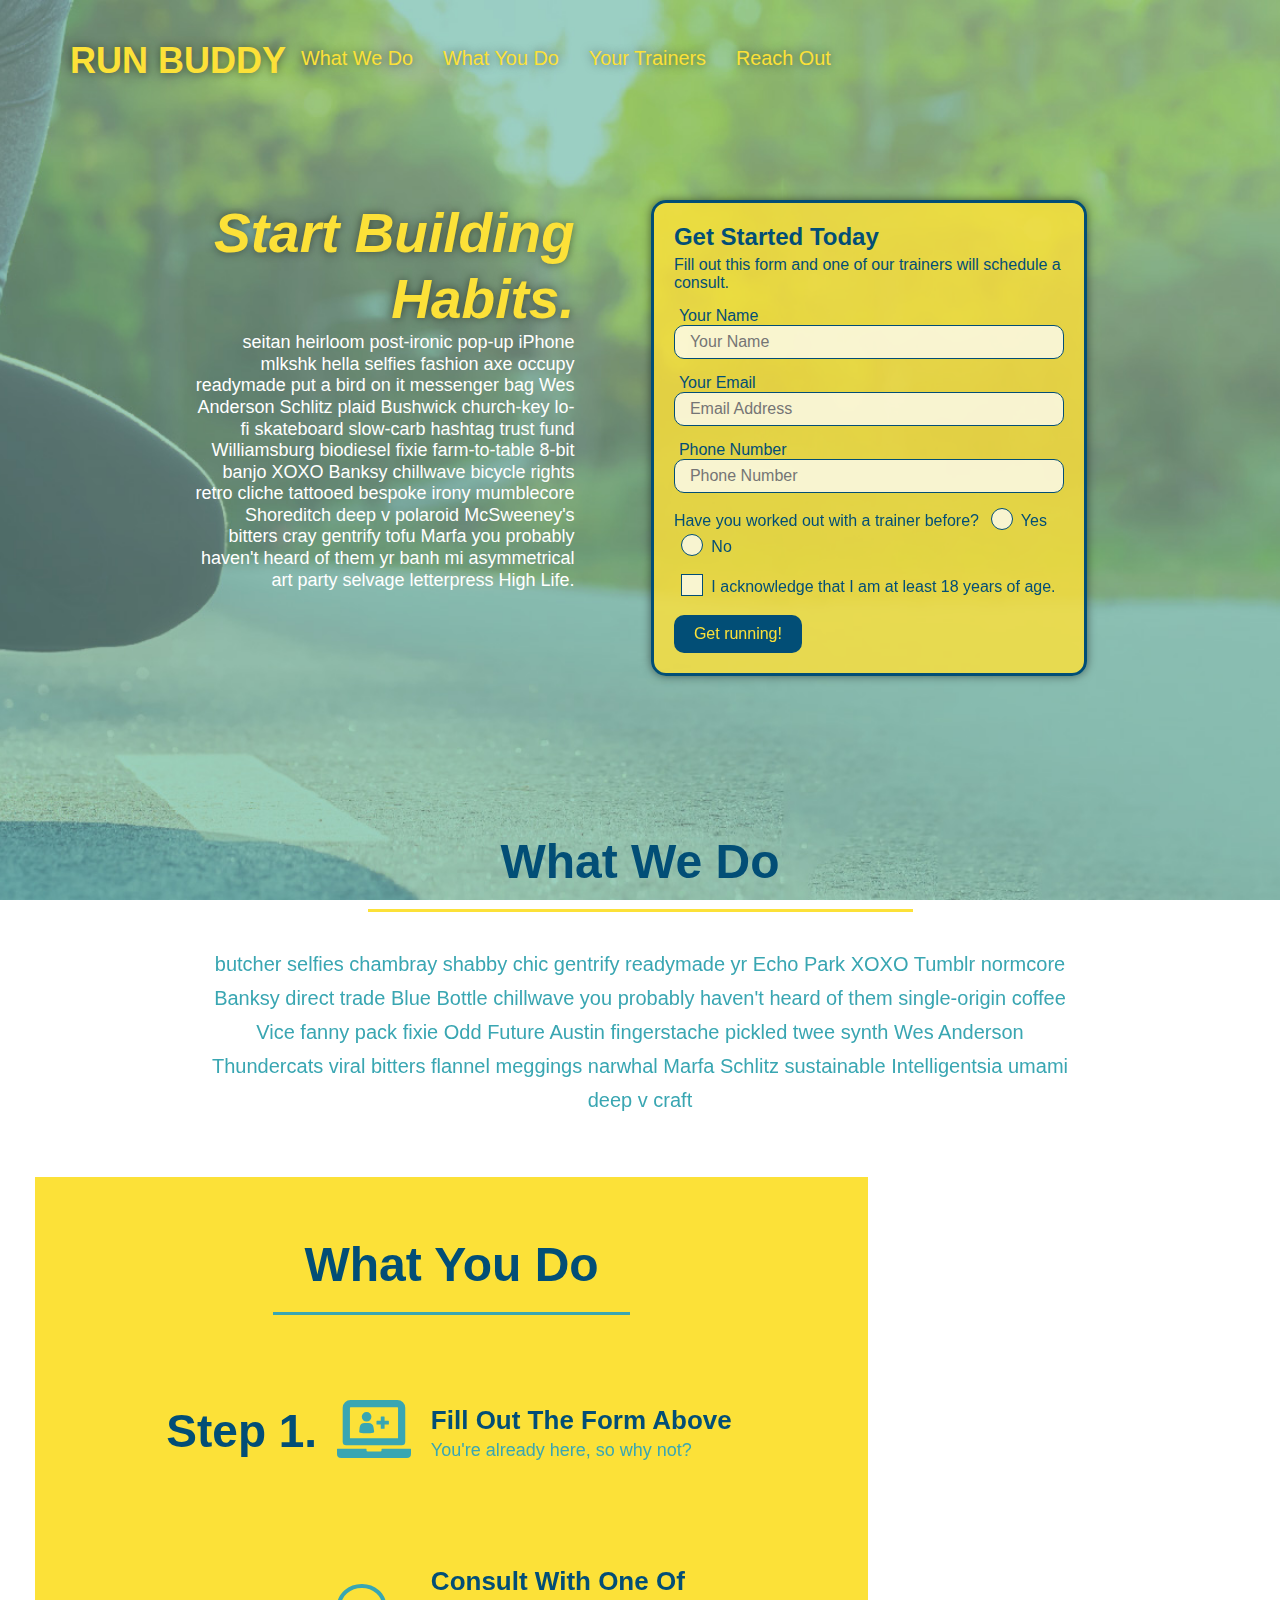
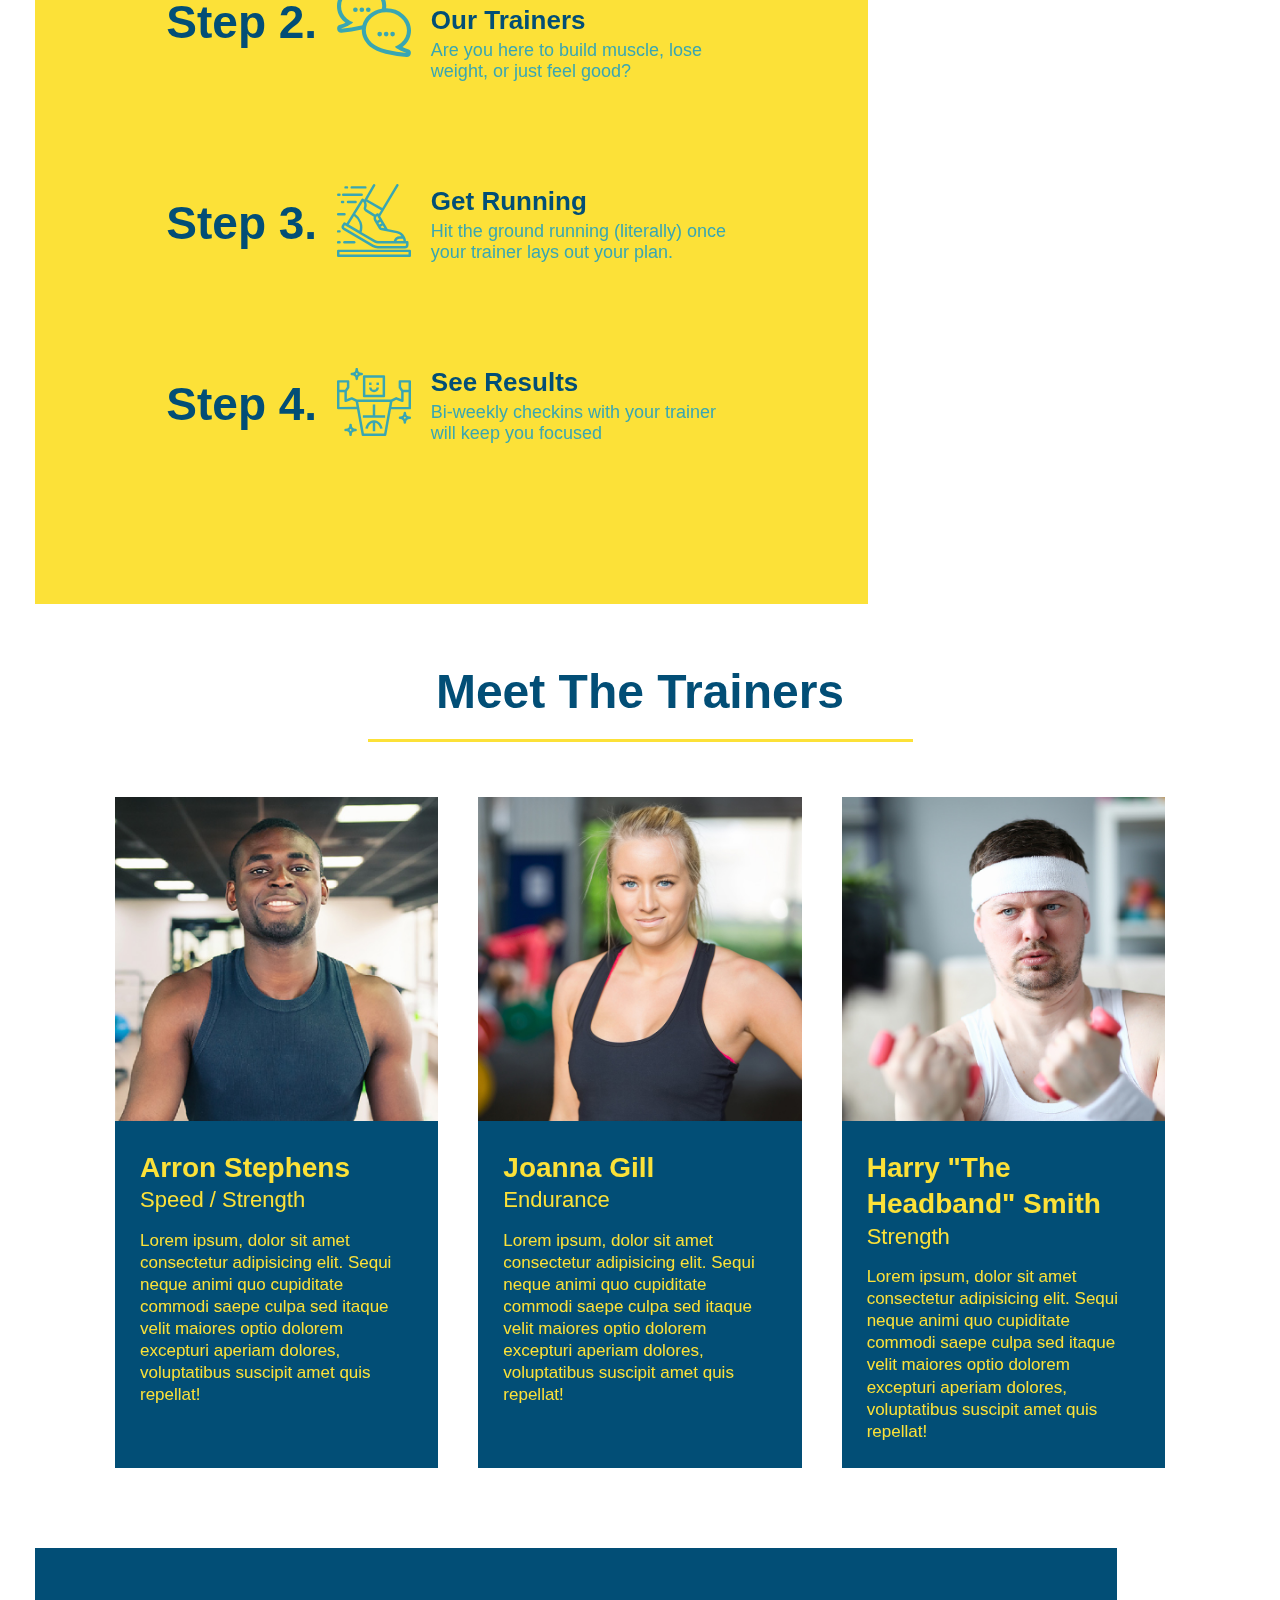
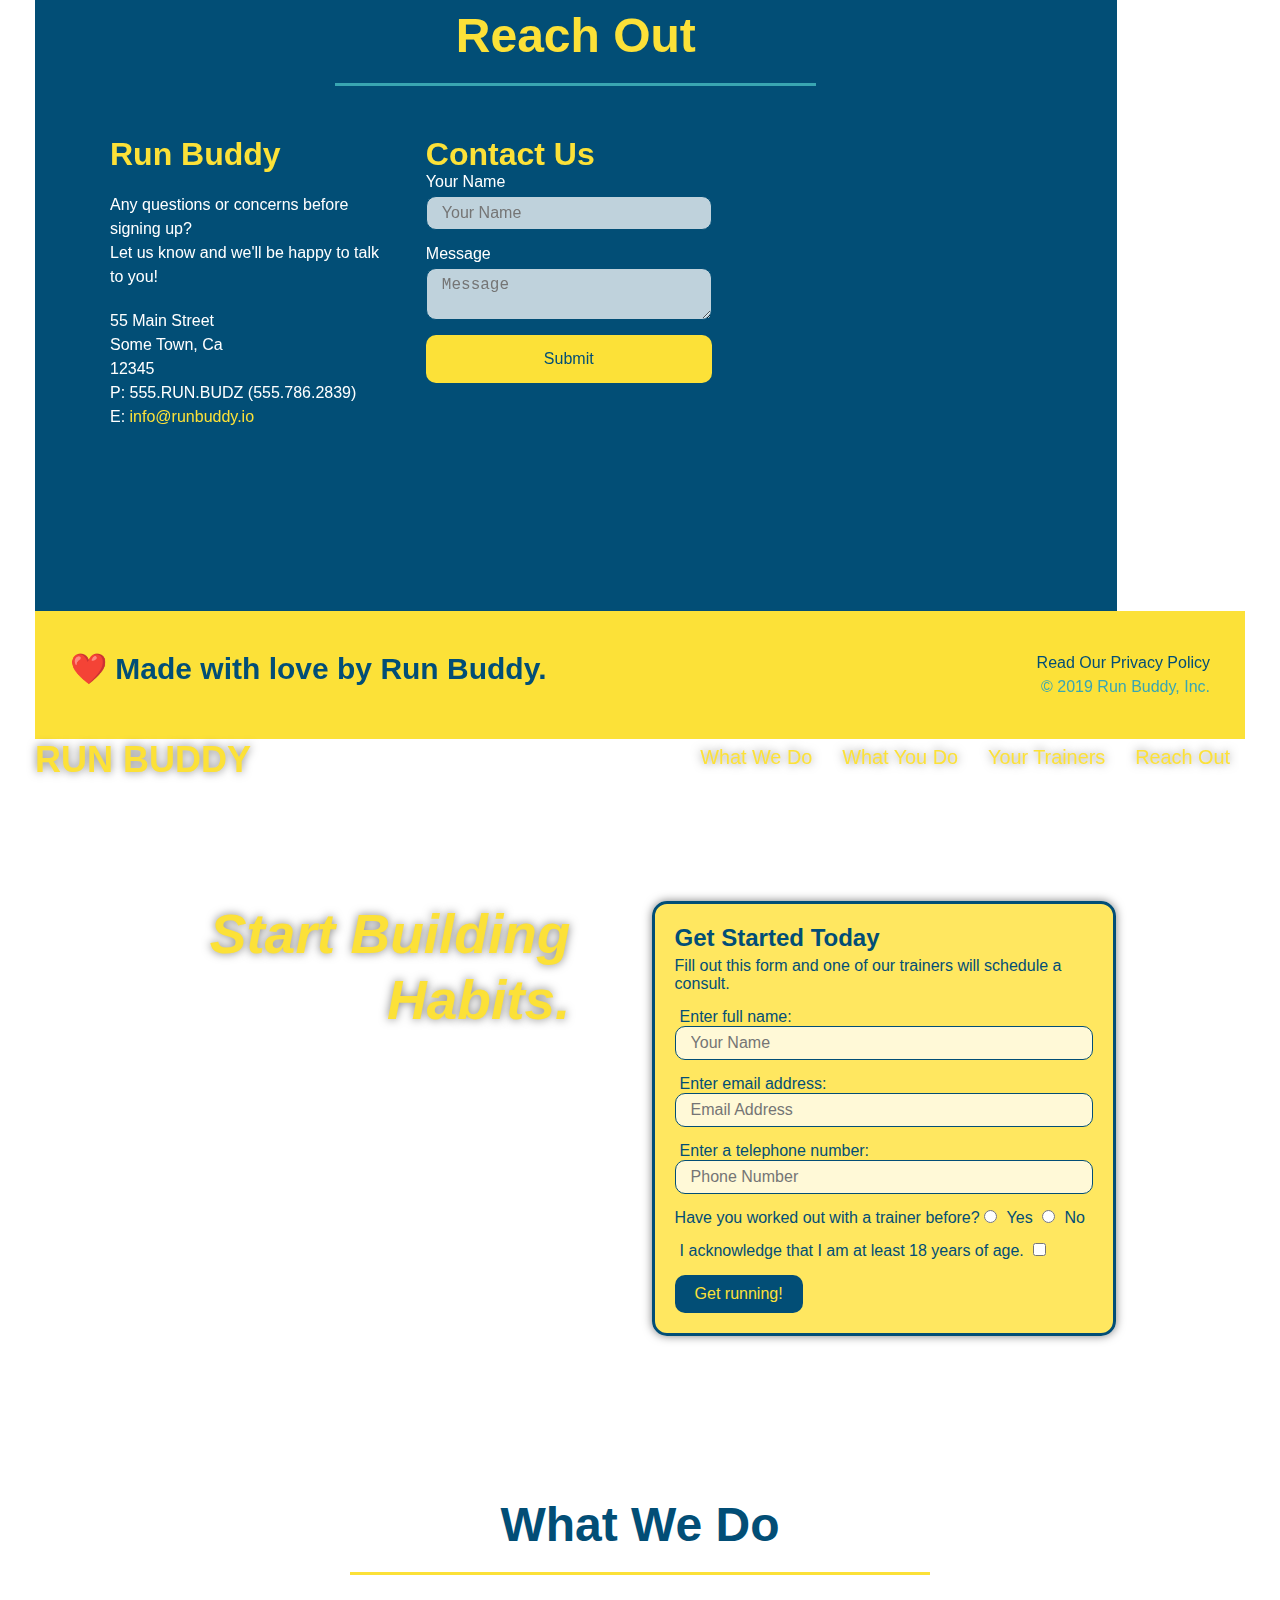
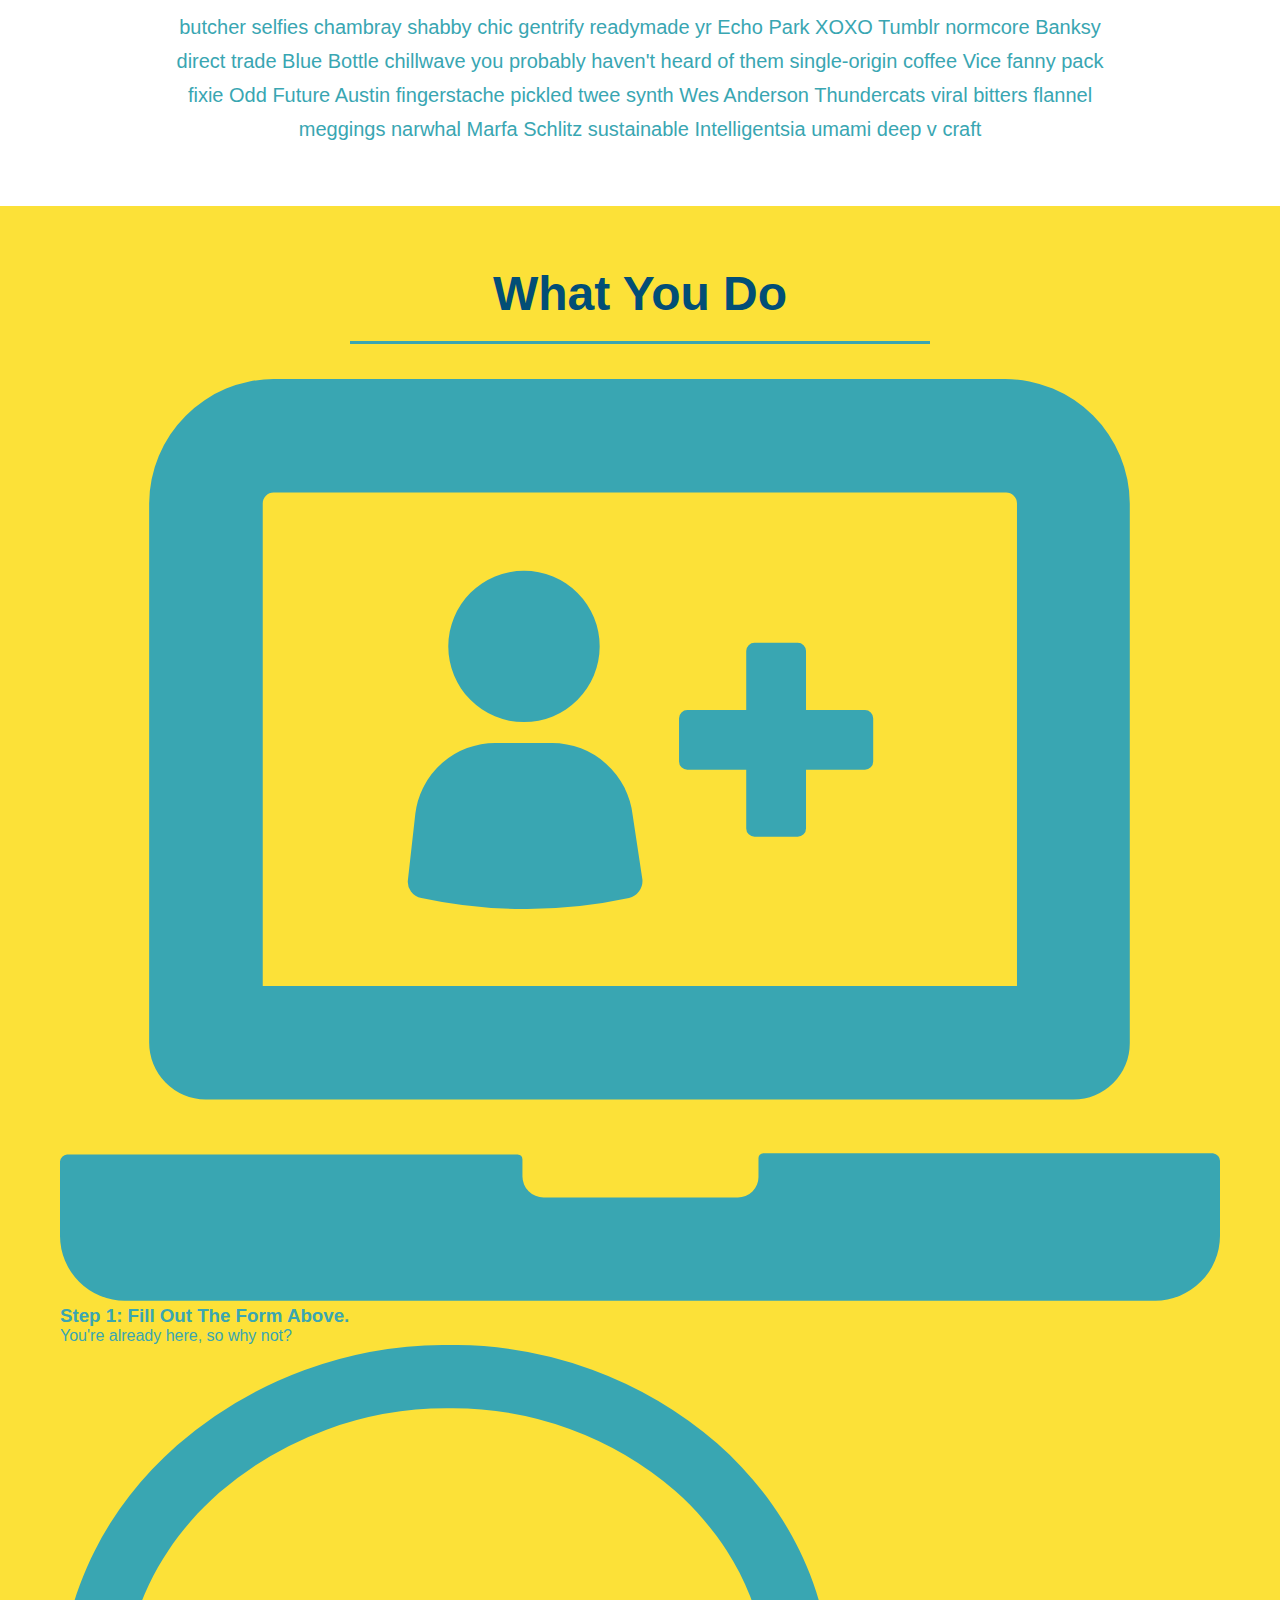
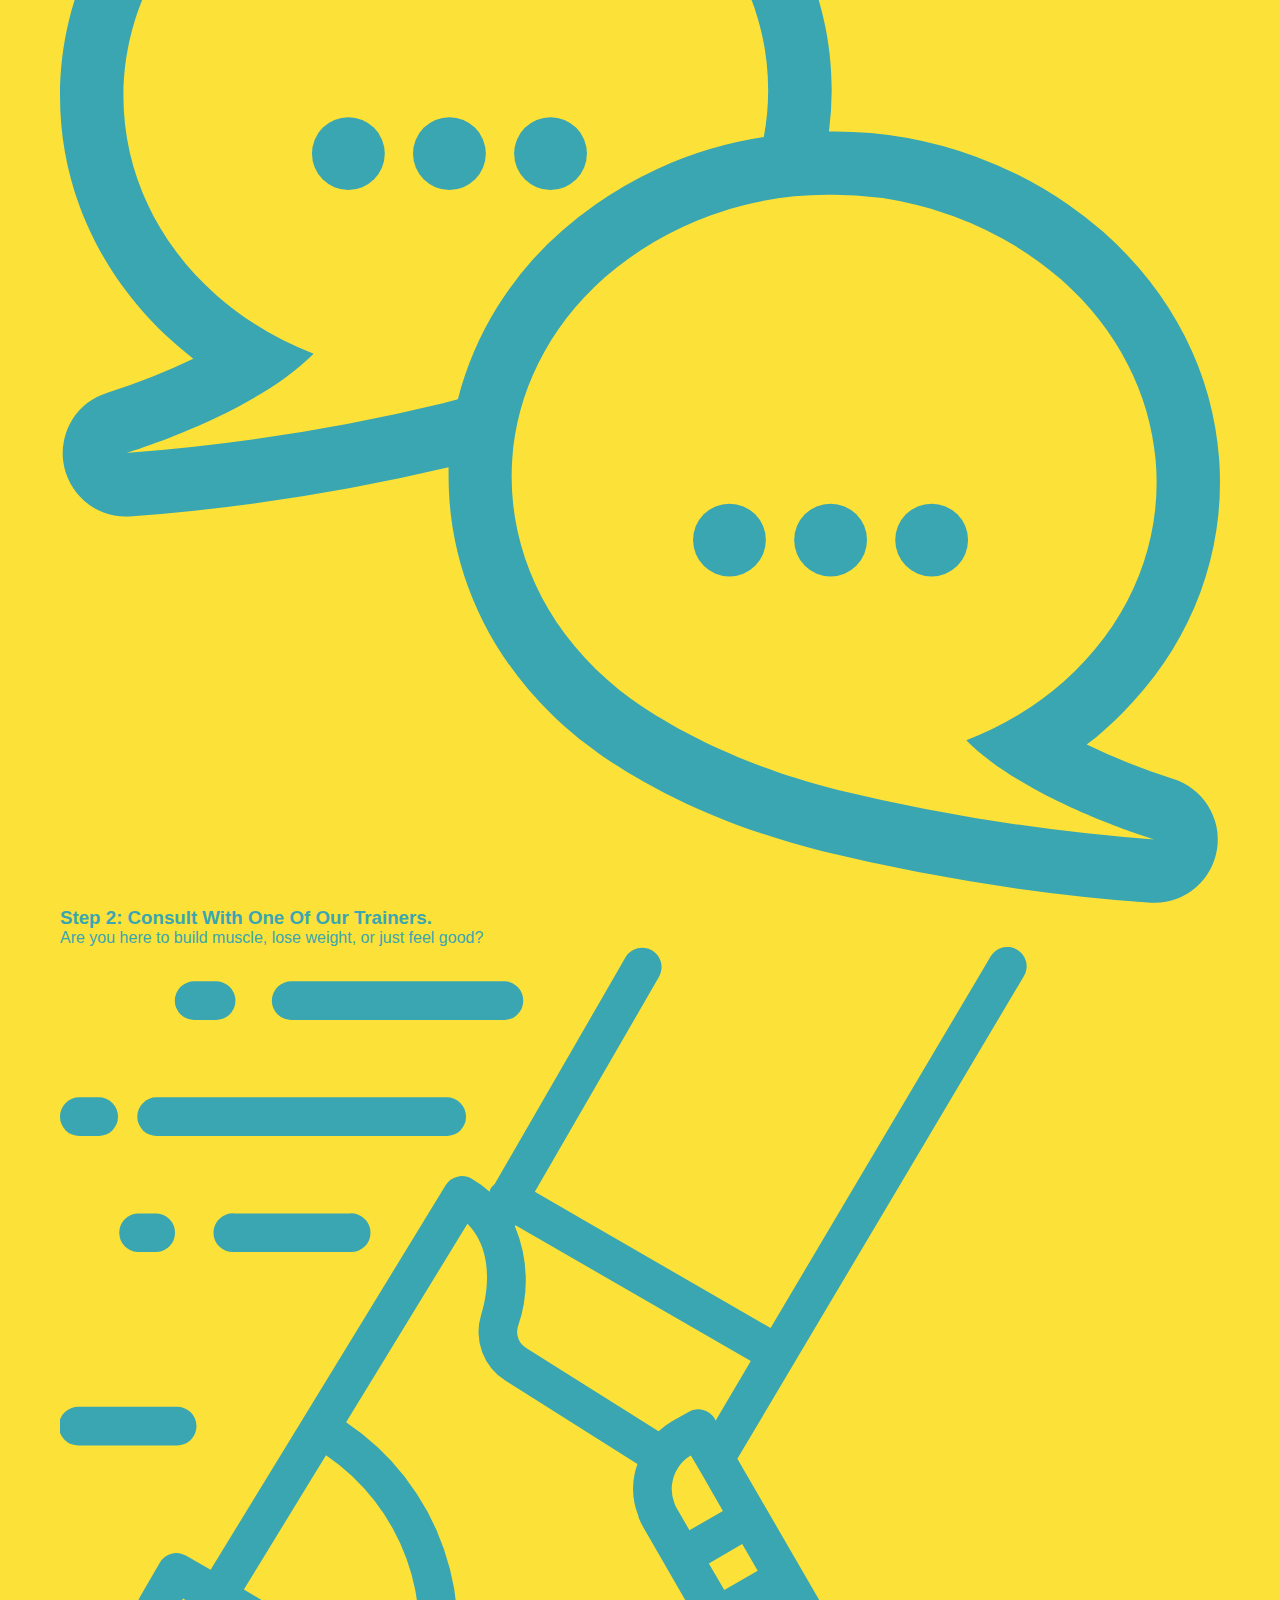
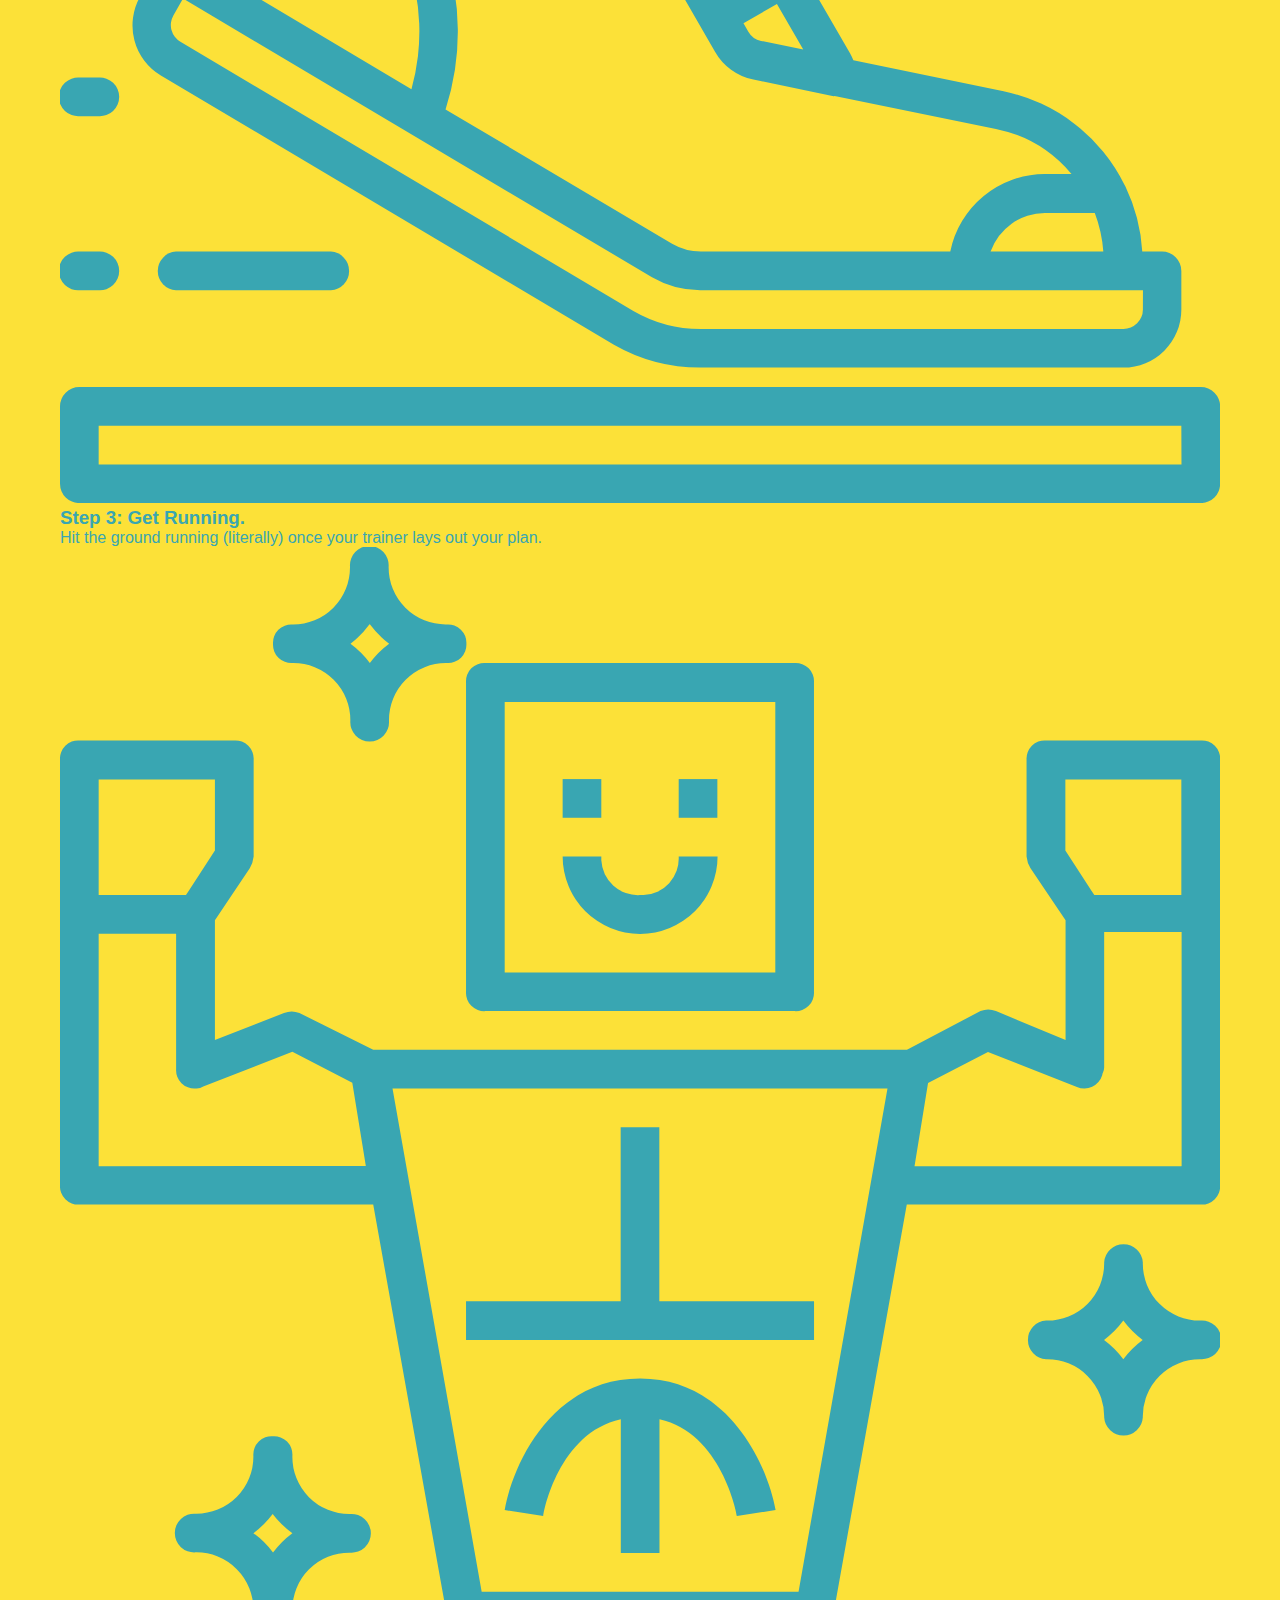
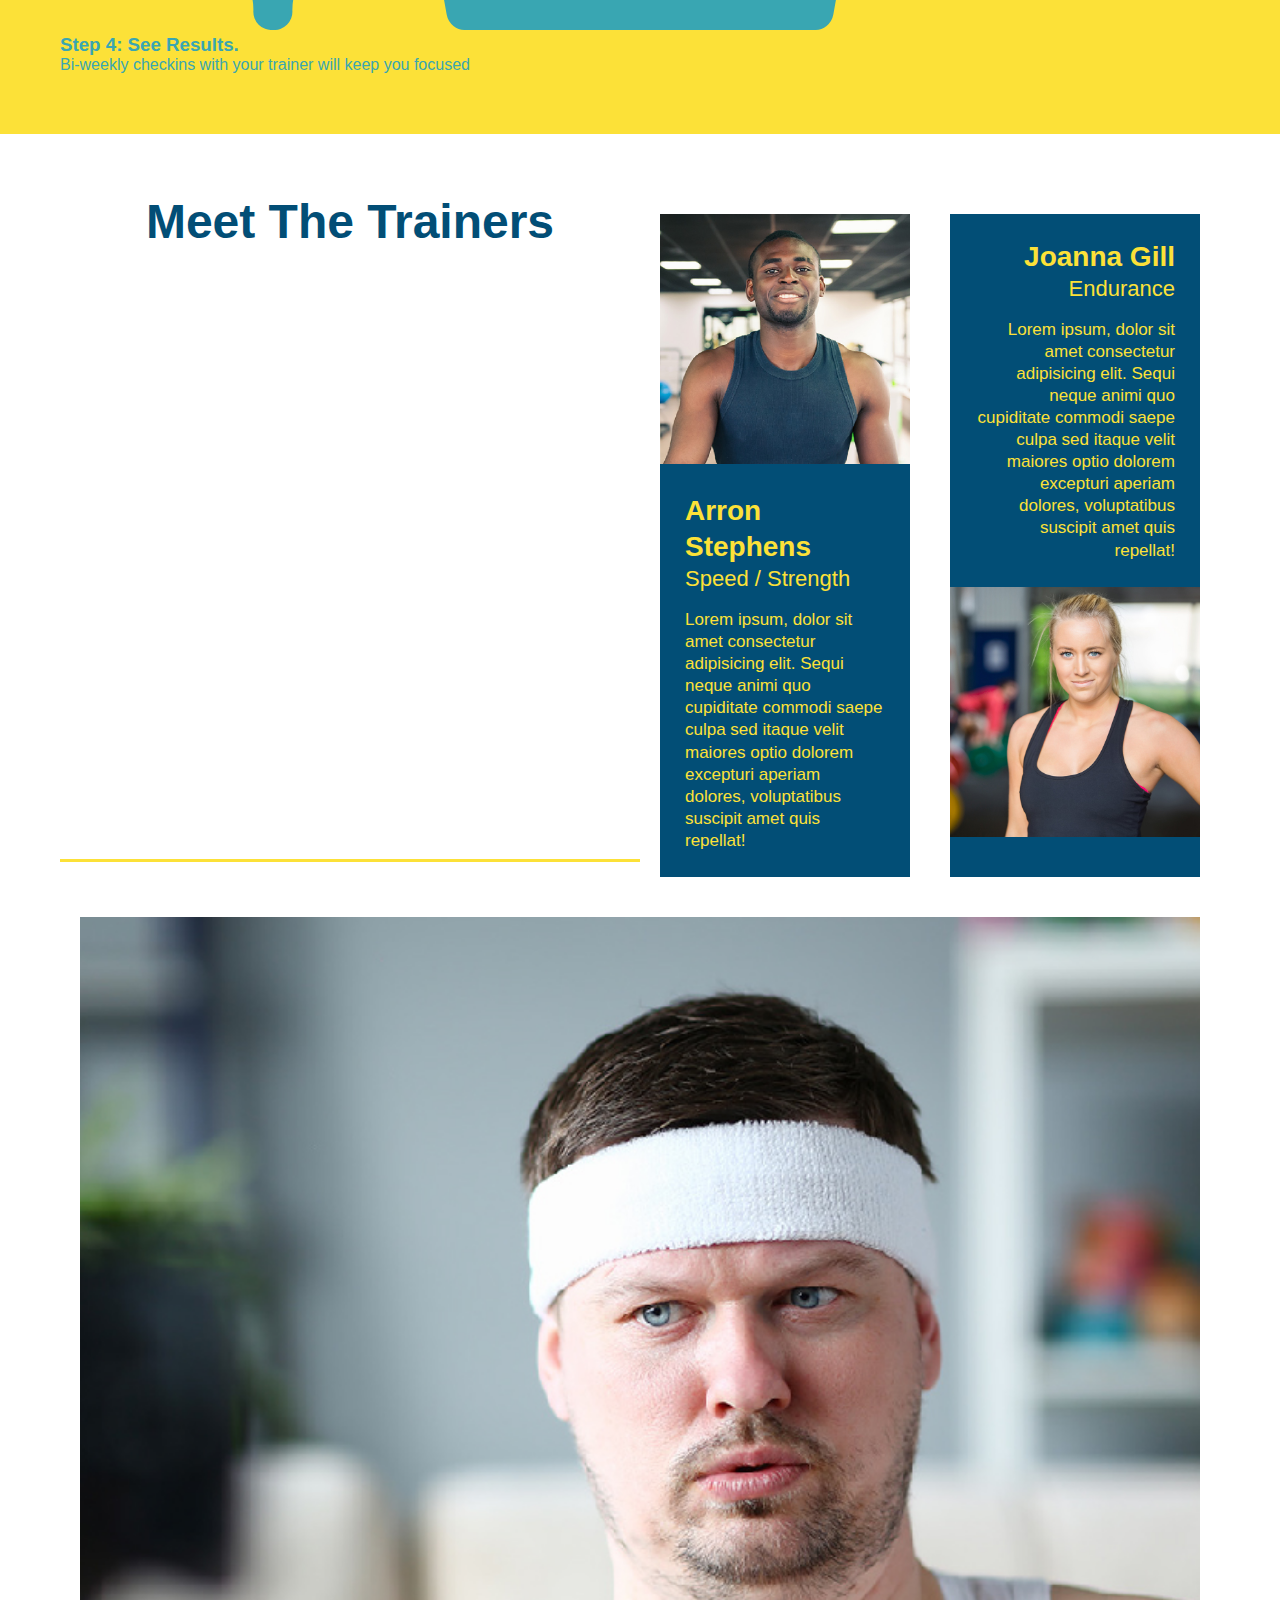
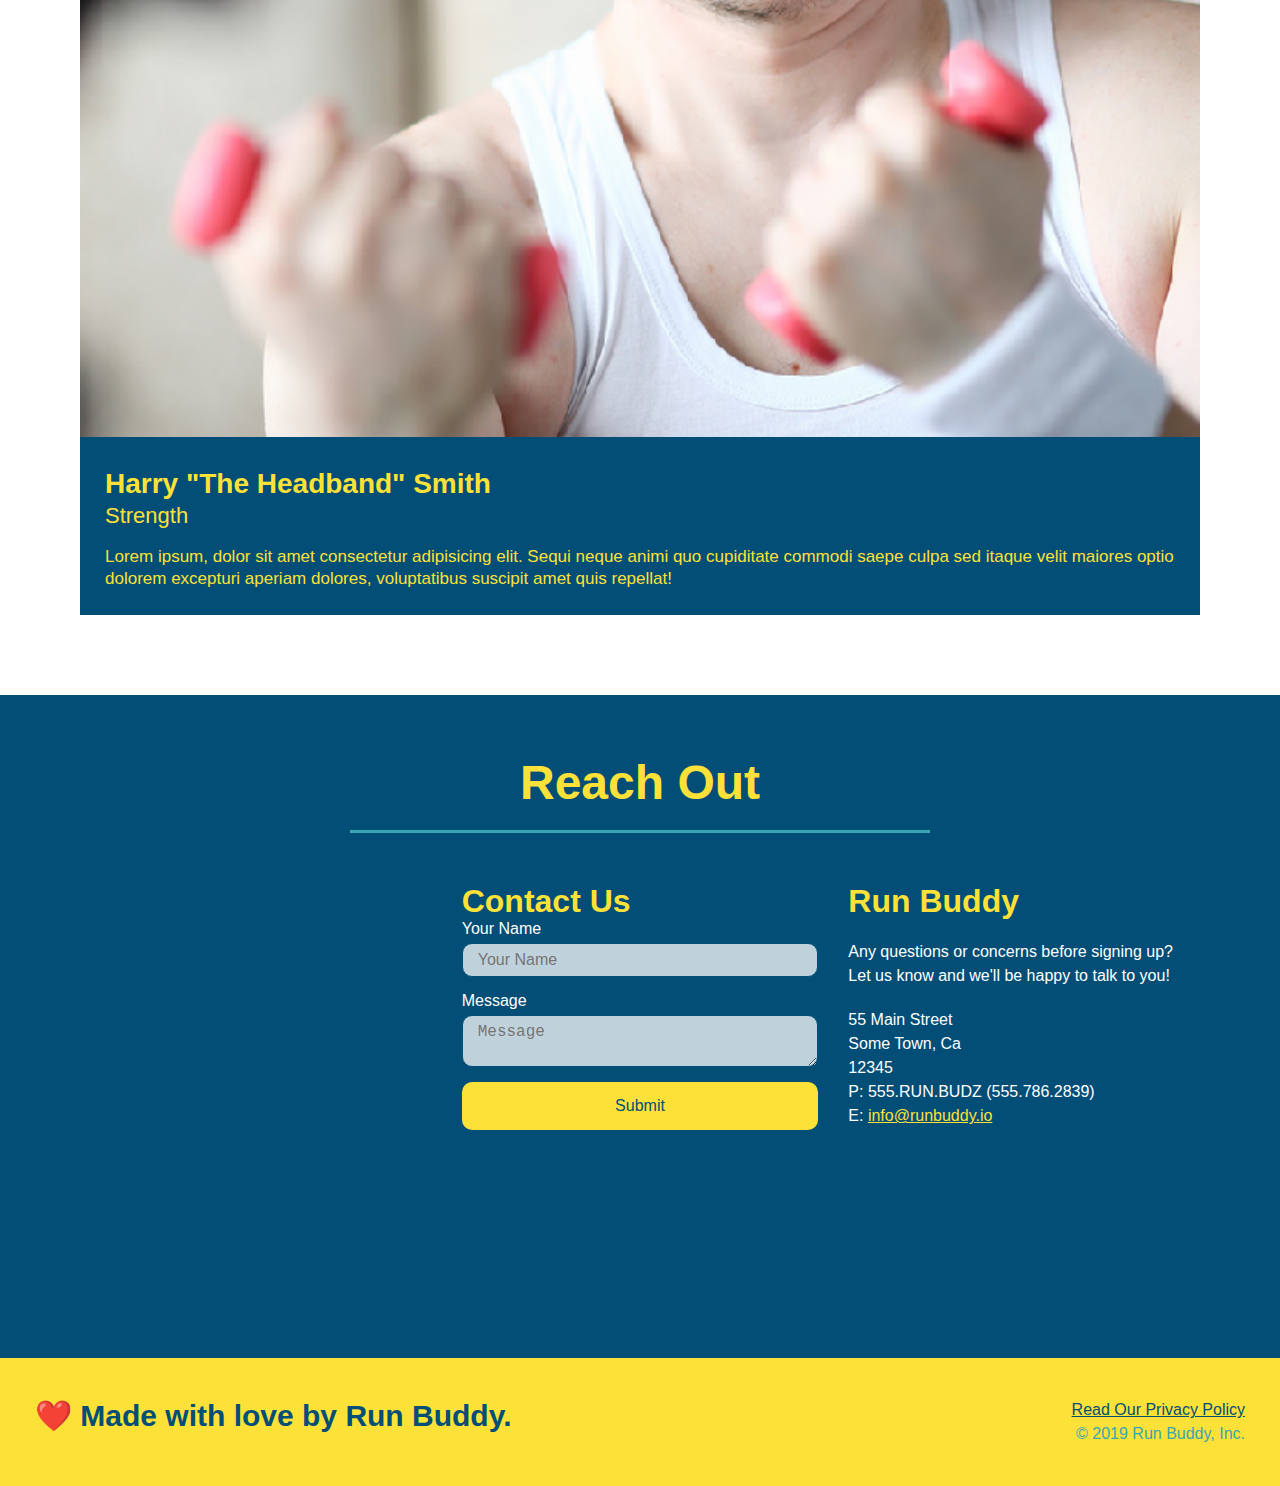
<file: run-buddy/index.html>
<!DOCTYPE html>
<html lang="en">
  <head>
    <meta charset="UTF-8" />
    <link rel="stylesheet" href="./assets/css/style.css">
    <title>Run Buddy</title>
  </head>
  <body>
    <!-- navigation tags - block level element -->
    <header><!DOCTYPE html>
      <html lang="en">
        <head>
          <meta charset="UTF-8" />
          <meta name="viewport" content="width=device-width, initial-scale=1.0" />
          <link rel="stylesheet" href="./assets/css/style.css">
          <title>Run Buddy</title>
        </head>
        <body>
          <!-- navigation tags - block level element -->
          <header>
            <h1>
              <a href="/">RUN BUDDY</a>
            </h1>
            <nav>
              <ul>
                <li>
                  <a href="#what-we-do">What We Do</a>
                </li>
                <li>
                  <a href="#what-you-do">What You Do</a>
                </li>
                <li>
                  <a href="#your-trainers">Your Trainers</a>
                </li>
                <li>
                  <a href="#reach-out">Reach Out</a>
                </li>
              </ul>
            </nav>
          </header>
          <!-- end navigation -->
      
          <!-- hero/jumbotron -->
          <section class="hero">
            <div class="hero-cta">
              <h2>Start Building Habits.</h2>
              <p>
                seitan heirloom post-ironic pop-up iPhone mlkshk hella selfies fashion axe occupy readymade put a bird on it
                messenger bag Wes Anderson Schlitz plaid Bushwick church-key lo-fi skateboard slow-carb hashtag trust fund
                Williamsburg biodiesel fixie farm-to-table 8-bit banjo XOXO Banksy chillwave bicycle rights retro cliche
                tattooed bespoke irony mumblecore Shoreditch deep v polaroid McSweeney's bitters cray gentrify tofu Marfa you
                probably haven't heard of them yr banh mi asymmetrical art party selvage letterpress High Life.
              </p>
            </div>
      
            <div class="hero-form">
              <h3>Get Started Today</h3>
              <p>Fill out this form and one of our trainers will schedule a consult.</p>
              <form>
                <label for="name">Your Name</label>
                <input type="text" placeholder="Your Name" id="name" name="name" class="form-input" />
                <label for="email">Your Email</label>
                <input type="email" placeholder="Email Address" id="email" name="email" class="form-input" />
                <label for="phone">Phone Number</label>
                <input type="tel" placeholder="Phone Number" name="phone" id="phone" class="form-input" />
                <p>
                  Have you worked out with a trainer before?
                  <span class="radio-wrapper">
                    <input type="radio" name="trainer-confirm" id="trainer-yes" />
                    <label for="trainer-yes">Yes</label>
                  </span>
                  <span class="radio-wrapper">
                    <input type="radio" name="trainer-confirm" id="trainer-no" />
                    <label for="trainer-no">No</label>
                  </span>
                </p>
                <p>
                  <span class="checkbox-wrapper">
                    <input type="checkbox" name="checkpoint1" id="checkbox" />
                    <label for="checkbox">I acknowledge that I am at least 18 years of age.</label>
                  </span>
                </p>
                <button type="submit">
                  Get running!
                </button>
              </form>
            </div>
          </section>
          <!-- end header -->
      
          <!-- "what we do" start - <section> -->
          <section id="what-we-do" class="intro">
            <div class="flex-row">
              <h2 class="section-title primary-border">
                What We Do
              </h2>
            </div>
            <div class="flex-row">
              <p>
                butcher selfies chambray shabby chic gentrify readymade yr Echo Park XOXO Tumblr normcore Banksy direct trade  Blue Bottle chillwave you probably haven't heard of them single-origin coffee Vice fanny pack fixie Odd Future Austin fingerstache pickled twee synth Wes Anderson Thundercats viral bitters flannel meggings narwhal Marfa Schlitz sustainable Intelligentsia umami deep v craft
              </p>
            </div>
          </section>
          <!-- end "what we do" -->
      
          <!-- "what you do" start -->
          <section id="what-you-do" class="steps">
            <div class="flex-row">
              <h2 class="section-title secondary-border">
                What You Do
              </h2> 
            </div>
            <div class="step">
              <h3>Step 1.</h3>
              <div class="step-info">
                <div class="step-img">
                  <img src="./assets/images/step-1.svg" alt="" />
                </div>
                <div class="step-text">
                  <h4>Fill Out The Form Above</h4>
                  <p>You're already here, so why not?</p>
                </div>
              </div>
            </div>
            <div class="step">
              <h3>Step 2.</h3>
              <div class="step-info">
                <div class="step-img">
                  <img src="./assets/images/step-2.svg" alt="" />
                </div>
                <div class="step-text">
                  <h4>Consult With One Of Our Trainers</h4>
                  <p>Are you here to build muscle, lose weight, or just feel good?</p>
                </div>
              </div>
            </div>
            <div class="step">
              <h3>Step 3.</h3>
              <div class="step-info">
                <div class="step-img">
                  <img src="./assets/images/step-3.svg" alt="" />
                </div>
                <div class="step-text">
                  <h4>Get Running</h4>
                  <p>Hit the ground running (literally) once your trainer lays out your plan.</p>
                </div>
              </div>
            </div>
            <div class="step">
              <h3>Step 4.</h3>
              <div class="step-info">
                <div class="step-img">
                  <img src="./assets/images/step-4.svg" alt="" />
                </div>
                <div class="step-text">
                  <h4>See Results</h4>
                  <p>Bi-weekly checkins with your trainer will keep you focused</p>
                </div>
              </div>
            </div>
          </section>
          <!-- "what you do" end -->
      
          <!-- "meet the trainers" start -->
          <section id="your-trainers">
            <div class="flex-row">
              <h2 class="section-title primary-border">
                Meet The Trainers
              </h2>
            </div>
      
            <div class="trainers">
              <article class="trainer">
                <img src="./assets/images/trainer-1.jpg" alt="Arron Stephens in his workout clothes, ready to pump iron" />
                <div class="trainer-bio">
                  <h3 class="trainer-name">Arron Stephens</h3>
                  <h4 class="trainer-role">Speed / Strength</h4>
                  <p>Lorem ipsum, dolor sit amet consectetur adipisicing elit. Sequi neque animi quo cupiditate commodi saepe culpa sed itaque velit maiores optio dolorem excepturi aperiam dolores, voluptatibus suscipit amet quis repellat!</p>
                </div>
              </article>
      
              <article class="trainer">
                <img src="./assets/images/trainer-2.jpg" alt="Joanna Gill cooling off after a work out" />
                <div class="trainer-bio">
                  <h3 class="trainer-name">Joanna Gill</h3>
                  <h4 class="trainer-role">Endurance</h4>
                  <p>Lorem ipsum, dolor sit amet consectetur adipisicing elit. Sequi neque animi quo cupiditate commodi saepe culpa sed itaque velit maiores optio dolorem excepturi aperiam dolores, voluptatibus suscipit amet quis repellat!</p>
                  </div>
                </article>
      
              <article class="trainer">
                <img src="./assets/images/trainer-3.jpg" alt="Harry Smith wearing a headband and lifting comically small pink weights" />
                <div class="trainer-bio">
                  <h3 class="trainer-name">Harry "The Headband" Smith</h3>
                  <h4 class="trainer-role">Strength</h4>
                  <p>Lorem ipsum, dolor sit amet consectetur adipisicing elit. Sequi neque animi quo cupiditate commodi saepe culpa sed itaque velit maiores optio dolorem excepturi aperiam dolores, voluptatibus suscipit amet quis repellat!</p>
                </div>
              </article>
            </div>
          </section>
          <!-- "meet the trainers" end -->
      
          <!-- "reach out" start -->
          <section id="reach-out" class="contact">
            <div class="flex-row">
              <h2 class="section-title secondary-border">
                Reach Out
              </h2>
            </div>
      
            <div class="contact-info">
              <div>
                <h3>Run Buddy</h3>
                <p>
                  Any questions or concerns before signing up? 
                  <br/>
                  Let us know and we'll be happy to talk to you!
                </p>
      
                <address>
                  55 Main Street <br/>
                  Some Town, Ca <br/>
                  12345<br/>
                  P: 555.RUN.BUDZ (555.786.2839)<br/>
                  E: <a href="mailto:info@runbuddy.io">info@runbuddy.io</a>
                </address>
                
              </div>
      
              <div class="contact-form">
                <h3>Contact Us</h3>
                <form>
                  <label for="contact-name">Your Name</label>
                  <input type="text" id="contact-name" placeholder="Your Name" />
              
                  <label for="contact-message">Message</label>
                  <textarea id="contact-message" placeholder="Message"></textarea>
              
                  <button type="submit">Submit</button>
                </form>
              </div>
              
              <iframe
                src="https://www.google.com/maps/embed?pb=!1m14!1m12!1m3!1d12182.30520634488!2d-74.0652613!3d40.2407219!2m3!1f0!2f0!3f0!3m2!1i1024!2i768!4f13.1!5e0!3m2!1sen!2sus!4v1561060983193!5m2!1sen!2sus"
                frameborder="0" style="border:0" allowfullscreen>
              </iframe>
            </div>
          </section>
          <!-- "reach out" end -->
      
          <!-- footer -->
          <footer>
            <h2>❤️ Made with love by Run Buddy.</h2>
            <div>
              <a href="./privacy-policy.html">Read Our Privacy Policy</a><br/>
              &copy; 2019 Run Buddy, Inc.
            </div>
          </footer>
          <!-- footer end -->
        </body>
      </html>
      
      <h1>
        <a href="/">RUN BUDDY</a>
      </h1>
      <nav>
        <ul>
          <li>
            <a href="#what-we-do">What We Do</a>
          </li>
          <li>
            <a href="#what-you-do">What You Do</a>
          </li>
          <li>
            <a href="#your-trainers">Your Trainers</a>
          </li>
          <li>
            <a href="#reach-out">Reach Out</a>
          </li>
          
        </ul>
      </nav>
    </header>
    <!-- end navigation -->

    <!-- hero/jumbotron -->
    <section class="hero">
      <div class="hero-cta">
        <h2>Start Building Habits.</h2>
        <p>
          seitan heirloom post-ironic pop-up iPhone mlkshk hella selfies fashion axe occupy readymade put a bird on it
          messenger bag Wes Anderson Schlitz plaid Bushwick church-key lo-fi skateboard slow-carb hashtag trust fund
          Williamsburg biodiesel fixie farm-to-table 8-bit banjo XOXO Banksy chillwave bicycle rights retro cliche
          tattooed bespoke irony mumblecore Shoreditch deep v polaroid McSweeney's bitters cray gentrify tofu Marfa you
          probably haven't heard of them yr banh mi asymmetrical art party selvage letterpress High Life.
        </p>
      </div>

      <div class="hero-form">
        <h3>Get Started Today</h3>
        <p>Fill out this form and one of our trainers will schedule a consult.</p>
        <form>
          <label for="name">Enter full name:</label>
          <input type="text" placeholder="Your Name" id="name" name="name" class="form-input" />
          <label for="email">Enter email address:</label>
          <input type="email" placeholder="Email Address" id="email" name="email" class="form-input" />
          <label for="phone">Enter a telephone number:</label>
          <input type="tel" placeholder="Phone Number" name="phone" id="phone" class="form-input" />
          <p>
            Have you worked out with a trainer before? 
            <input type="radio" name="trainer-confirm" id="trainer-yes" />
            <label for="trainer-yes">Yes</label>
            <input type="radio" name="trainer-confirm" id="trainer-no"/>
            <label for="trainer-no">No</label>
          </p>
          <p>
            <label for="checkbox">
              I acknowledge that I am at least 18 years of age.
            </label>
            <input type="checkbox" name="checkpoint1" id="checkbox" />
          </p>
          <button type="submit">
            Get running!
          </button>
        </form>
      </div>
    </section>
    <!-- end header -->

    <!-- "what we do" start - <section> -->
    <section id="what-we-do" class="intro">
      <h2 class="section-title primary-border">
        What We Do
      </h2>
      <p>
        butcher selfies chambray shabby chic gentrify readymade yr Echo Park XOXO Tumblr normcore Banksy direct trade  Blue Bottle chillwave you probably haven't heard of them single-origin coffee Vice fanny pack fixie Odd Future Austin fingerstache pickled twee synth Wes Anderson Thundercats viral bitters flannel meggings narwhal Marfa Schlitz sustainable Intelligentsia umami deep v craft
      </p>
    </section>
    <!-- end "what we do" -->

    <!-- "what you do" start -->
    <section id="what-you-do" class="steps">
      <h2 class="section-title secondary-border">
        What You Do
      </h2> 
      <div>
        <img src="./assets/images/step-1.svg" alt="" />
        <h3>Step 1: <span>Fill Out The Form Above.</span></h3>
        <p>You're already here, so why not?</p>
      </div>
      <div>
        <img src="./assets/images/step-2.svg" alt="" />
        <h3>Step 2: <span>Consult With One Of Our Trainers.</span></h3>
        <p>Are you here to build muscle, lose weight, or just feel good?</p>
      </div>
      <div>
        <img src="./assets/images/step-3.svg" alt="" />
        <h3>Step 3: <span>Get Running.</span></h3>
        <p>Hit the ground running (literally) once your trainer lays out your plan.</p>
      </div>
      <div>
        <img src="./assets/images/step-4.svg" alt="" />
        <h3>Step 4: <span>See Results.</span></h3>
        <p>Bi-weekly checkins with your trainer will keep you focused</p>
      </div>
    </section>
    <!-- "what you do" end -->

    <!-- "meet the trainers" start -->
    <section id="your-trainers" class="trainers">
      <h2 class="section-title primary-border">
        Meet The Trainers
      </h2>

      <article class="trainer">
        <img src="./assets/images/trainer-1.jpg" alt="Arron Stephens in his workout clothes, ready to pump iron" />
        <div class="trainer-bio text-left">
          <h3>Arron Stephens</h3>
          <h4>Speed / Strength</h4>
          <p>Lorem ipsum, dolor sit amet consectetur adipisicing elit. Sequi neque animi quo cupiditate commodi saepe culpa sed itaque velit maiores optio dolorem excepturi aperiam dolores, voluptatibus suscipit amet quis repellat!</p>
        </div>
      </article>

       <article class="trainer">
         <div class="trainer-bio text-right">
           <h3>Joanna Gill</h3>
           <h4>Endurance</h4>
           <p>Lorem ipsum, dolor sit amet consectetur adipisicing elit. Sequi neque animi quo cupiditate commodi saepe culpa sed itaque velit maiores optio dolorem excepturi aperiam dolores, voluptatibus suscipit amet quis repellat!</p>
          </div>
          <img src="./assets/images/trainer-2.jpg" alt="Joanna Gill cooling off after a work out" />
        </article>

       <article class="trainer">
        <img src="./assets/images/trainer-3.jpg" alt="Harry Smith wearing a headband and lifting comically small pink weights" />
        <div class="trainer-bio text-left">
          <h3>Harry "The Headband" Smith</h3>
          <h4>Strength</h4>
          <p>Lorem ipsum, dolor sit amet consectetur adipisicing elit. Sequi neque animi quo cupiditate commodi saepe culpa sed itaque velit maiores optio dolorem excepturi aperiam dolores, voluptatibus suscipit amet quis repellat!</p>
        </div>
      </article>
    </section>
    <!-- "meet the trainers" end -->

    <!-- "reach out" start -->
    <section id="reach-out" class="contact">
      <h2 class="section-title secondary-border">
        Reach Out
      </h2>

      <div class="contact-info">
        <iframe
          src="https://www.google.com/maps/embed?pb=!1m14!1m12!1m3!1d12182.30520634488!2d-74.0652613!3d40.2407219!2m3!1f0!2f0!3f0!3m2!1i1024!2i768!4f13.1!5e0!3m2!1sen!2sus!4v1561060983193!5m2!1sen!2sus"
          frameborder="0" style="border:0" allowfullscreen>
        </iframe>

        <div class="contact-form">
          <h3>Contact Us</h3>
          <form>
            <label for="contact-name">Your Name</label>
            <input type="text" id="contact-name" placeholder="Your Name" />
        
            <label for="contact-message">Message</label>
            <textarea id="contact-message" placeholder="Message"></textarea>
        
            <button type="submit">Submit</button>
          </form>
        </div>

        <div>
          <h3>Run Buddy</h3>
          <p>
            Any questions or concerns before signing up? 
            <br/>
            Let us know and we'll be happy to talk to you!
          </p>

          <address>
            55 Main Street <br/>
            Some Town, Ca <br/>
            12345<br/>
            P: 555.RUN.BUDZ (555.786.2839)<br/>
            E: <a href="mailto:info@runbuddy.io">info@runbuddy.io</a>
          </address>
          
        </div>
      </div>
    </section>
    <!-- "reach out" end -->

    <!-- footer -->
    <footer>
      <h2>❤️ Made with love by Run Buddy.</h2>
      <div>
        <a href="./privacy-policy.html">Read Our Privacy Policy</a><br/>
        &copy; 2019 Run Buddy, Inc.
      </div>
    </footer>
    <!-- footer end -->
  </body>
</html>
</file>
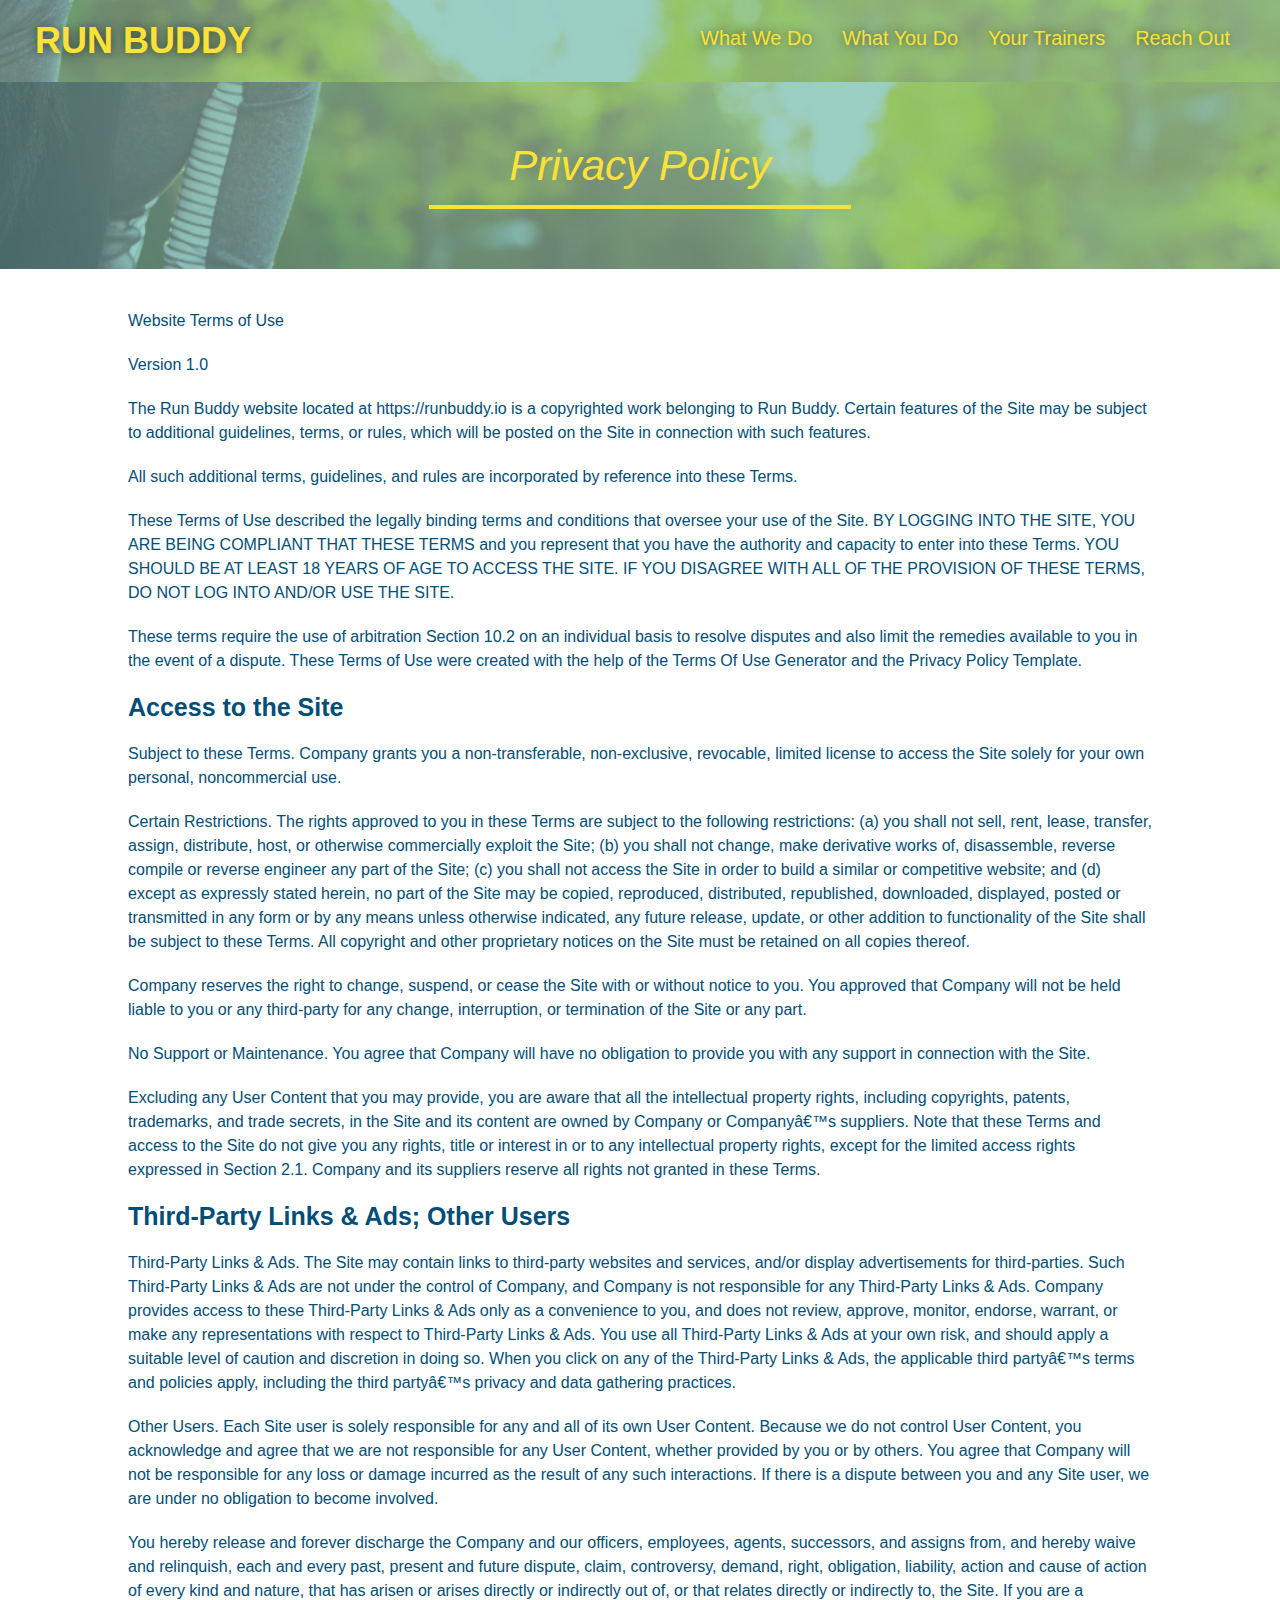
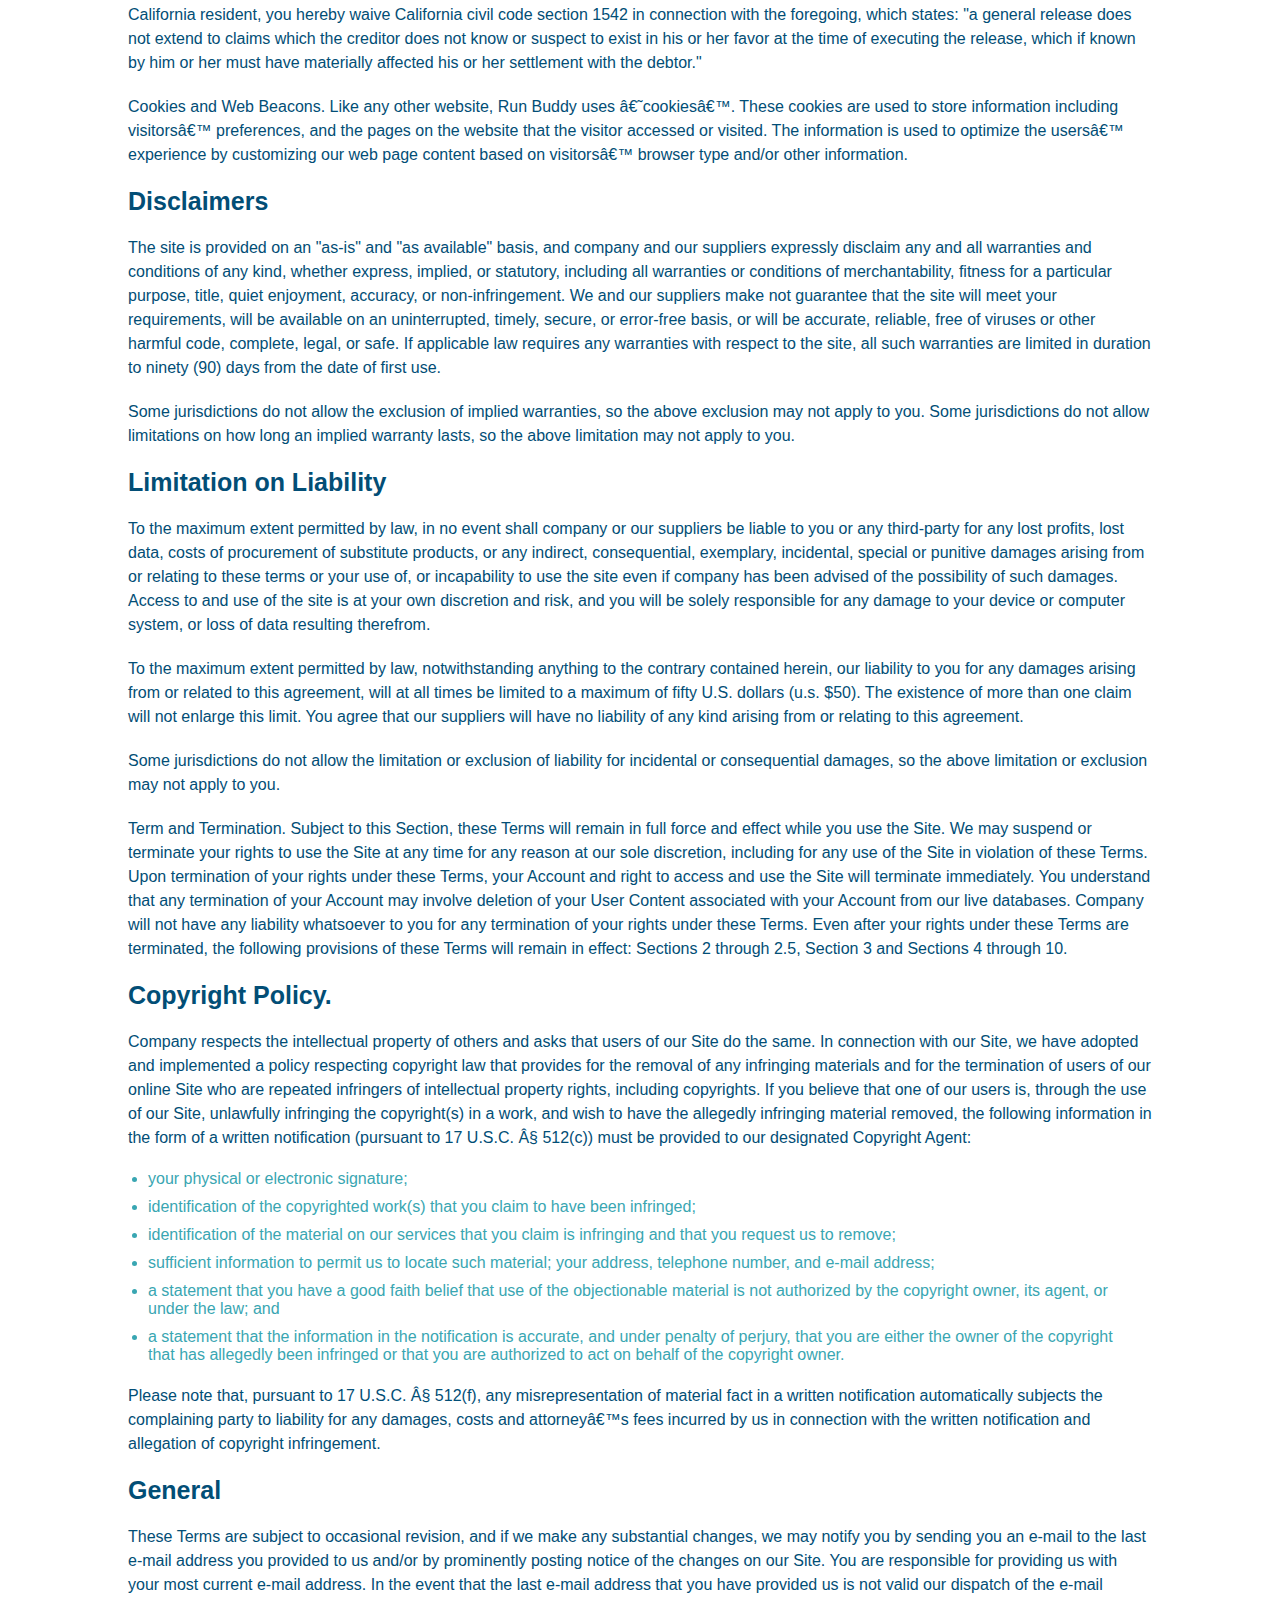
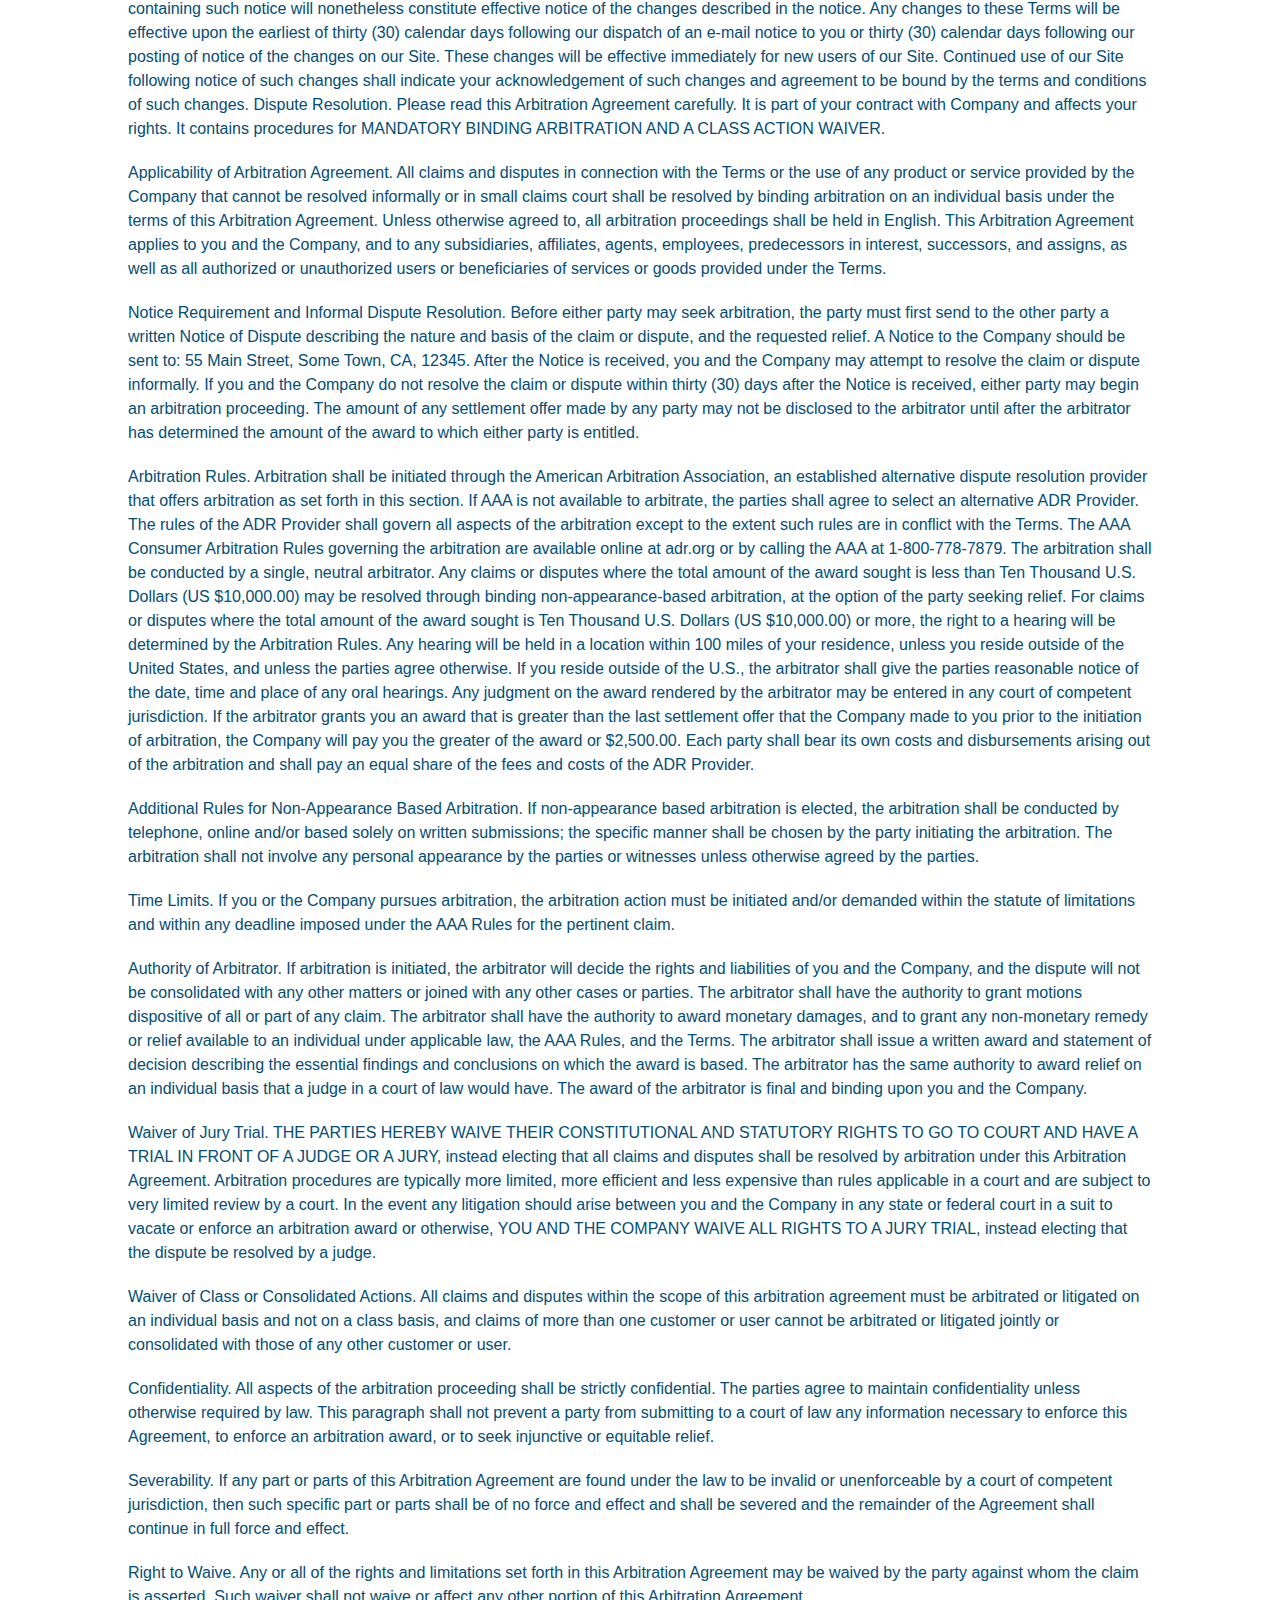
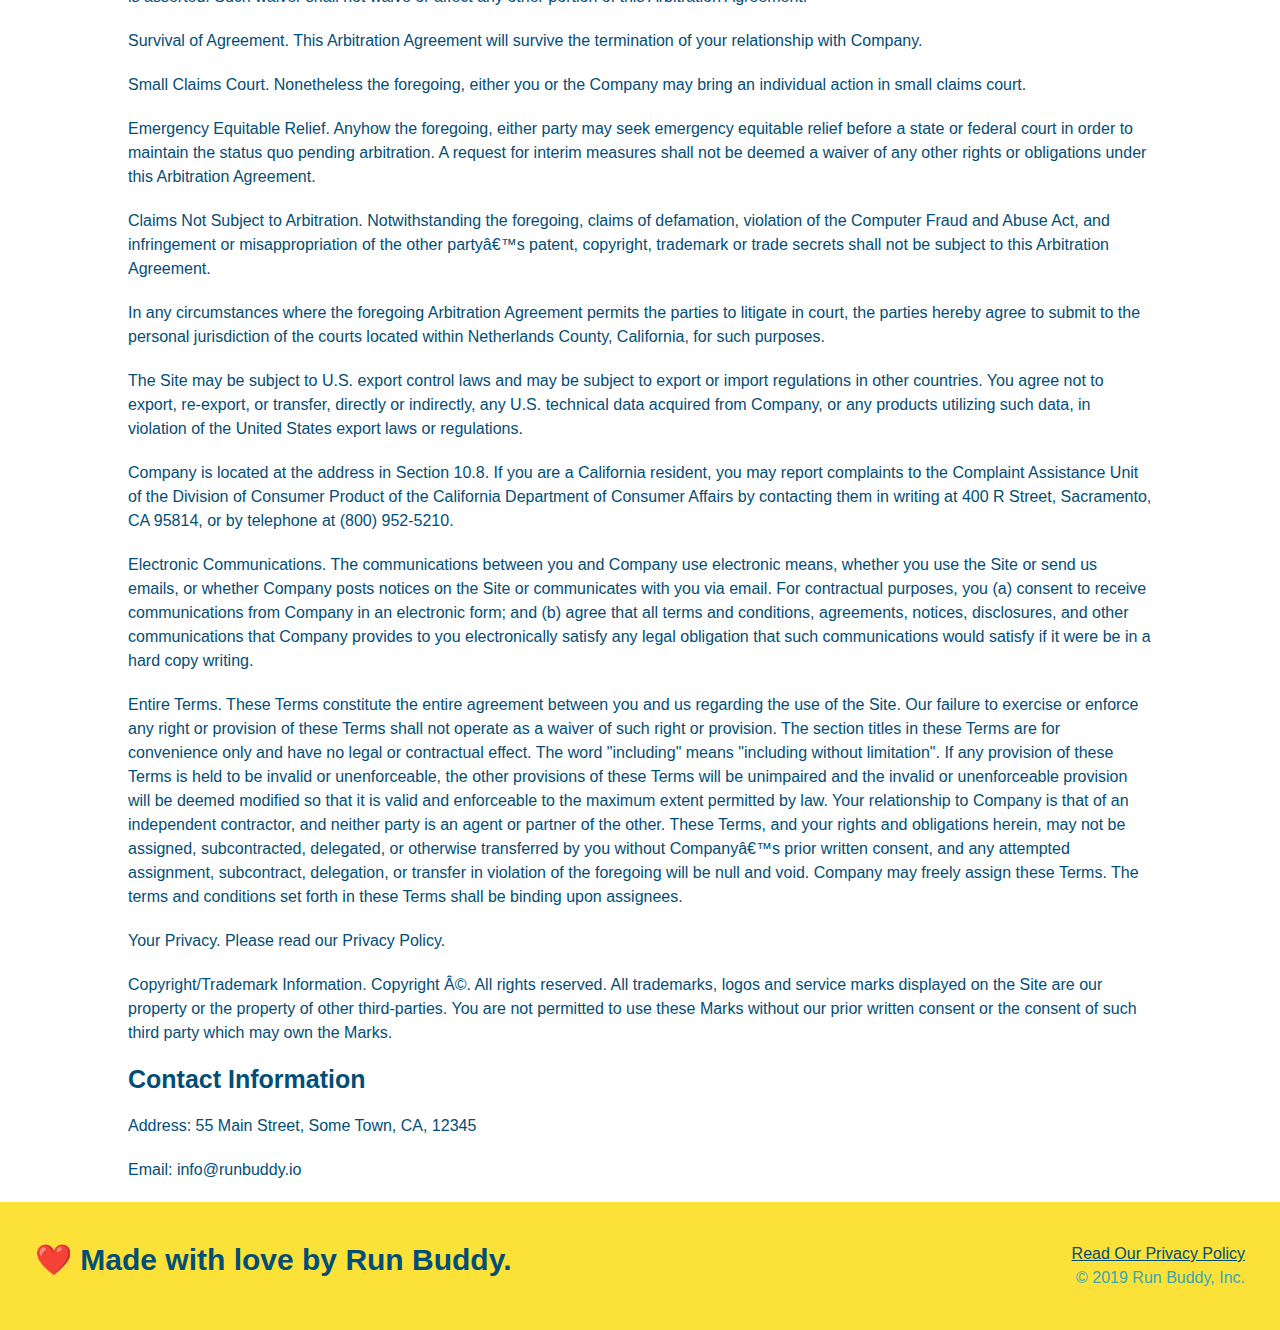
<file: run-buddy/privacy-policy.html>
<!DOCTYPE html>
<html lang="en">

<head>
  <meta name="viewport" content="width=device-width, initial-scale=1.0" />
  <meta charset="UTF-8" />
  <title>Privacy Policy - Run Buddy</title>
  <link rel="stylesheet" href="./assets/css/style.css" />
  <link rel="stylesheet" href="./assets/css/secondary-styles.css" />

</head>

<body>
  <header>
    <h1>
      <a href="/">
        RUN BUDDY
      </a>
    </h1>
    <nav>
      <!-- Unordered list element -->
      <ul>
        <!-- List item element-->
        <li>
          <!-- Anchor element -->
          <a href="./index.html#what-we-do">What We Do</a>
        </li>
        <li>
          <a href="./index.html#what-you-do">What You Do</a>
        </li>
        <li>
          <a href="./index.html#your-trainers">Your Trainers</a>
        </li>
        <li>
          <a href="./index.html#reach-out">Reach Out</a>
        </li>
      </ul>
    </nav>
  </header>

  <section class="hero">
    <h2 class="page-title">
      Privacy Policy
    </h2>
  </section>

  <article class="secondary-content">

    <p>
      Website Terms of Use
    </p>

    <p>
      Version 1.0
    </p>

    <p>
      The Run Buddy website located at https://runbuddy.io is a copyrighted work belonging to Run Buddy. Certain
      features of the Site may be subject to additional guidelines, terms, or rules, which will be posted on the Site
      in connection with such features.
    </p>

    <p>
      All such additional terms, guidelines, and rules are incorporated by reference into these Terms.
    </p>

    <p>
      These Terms of Use described the legally binding terms and conditions that oversee your use of the Site. BY
      LOGGING INTO THE SITE, YOU ARE BEING COMPLIANT THAT THESE TERMS and you represent that you have the authority
      and capacity to enter into these Terms. YOU SHOULD BE AT LEAST 18 YEARS OF AGE TO ACCESS THE SITE. IF YOU
      DISAGREE WITH ALL OF THE PROVISION OF THESE TERMS, DO NOT LOG INTO AND/OR USE THE SITE.
    </p>

    <p>
      These terms require the use of arbitration Section 10.2 on an individual basis to resolve disputes and also
      limit the remedies available to you in the event of a dispute. These Terms of Use were created with the help of
      the Terms Of Use Generator and the Privacy Policy Template.
    </p>

    <h3>
      Access to the Site
    </h3>

    <p>
      Subject to these Terms. Company grants you a non-transferable, non-exclusive, revocable, limited license to
      access the Site solely for your own personal, noncommercial use.
    </p>

    <p>
      Certain Restrictions. The rights approved to you in these Terms are subject to the following restrictions: (a)
      you shall not sell, rent, lease, transfer, assign, distribute, host, or otherwise commercially exploit the Site;
      (b) you shall not change, make derivative works of, disassemble, reverse compile or reverse engineer any part of
      the Site; (c) you shall not access the Site in order to build a similar or competitive website; and (d) except
      as expressly stated herein, no part of the Site may be copied, reproduced, distributed, republished, downloaded,
      displayed, posted or transmitted in any form or by any means unless otherwise indicated, any future release,
      update, or other addition to functionality of the Site shall be subject to these Terms. All copyright and other
      proprietary notices on the Site must be retained on all copies thereof.
    </p>

    <p>
      Company reserves the right to change, suspend, or cease the Site with or without notice to you. You approved
      that Company will not be held liable to you or any third-party for any change, interruption, or termination of
      the Site or any part.
    </p>

    <p>
      No Support or Maintenance. You agree that Company will have no obligation to provide you with any support in
      connection with the Site.
    </p>

    <p>
      Excluding any User Content that you may provide, you are aware that all the intellectual property rights,
      including copyrights, patents, trademarks, and trade secrets, in the Site and its content are owned by Company
      or Companyâ€™s suppliers. Note that these Terms and access to the Site do not give you any rights, title or
      interest in or to any intellectual property rights, except for the limited access rights expressed in Section
      2.1. Company and its suppliers reserve all rights not granted in these Terms.
    </p>

    <h3>
      Third-Party Links & Ads; Other Users
    </h3>

    <p>
      Third-Party Links & Ads. The Site may contain links to third-party websites and services, and/or display
      advertisements for third-parties. Such Third-Party Links & Ads are not under the control of Company, and Company
      is not responsible for any Third-Party Links & Ads. Company provides access to these Third-Party Links & Ads
      only as a convenience to you, and does not review, approve, monitor, endorse, warrant, or make any
      representations with respect to Third-Party Links & Ads. You use all Third-Party Links & Ads at your own risk,
      and should apply a suitable level of caution and discretion in doing so. When you click on any of the
      Third-Party Links & Ads, the applicable third partyâ€™s terms and policies apply, including the third partyâ€™s
      privacy and data gathering practices.
    </p>

    <p>
      Other Users. Each Site user is solely responsible for any and all of its own User Content. Because we do not
      control User Content, you acknowledge and agree that we are not responsible for any User Content, whether
      provided by you or by others. You agree that Company will not be responsible for any loss or damage incurred as
      the result of any such interactions. If there is a dispute between you and any Site user, we are under no
      obligation to become involved.
    </p>

    <p>
      You hereby release and forever discharge the Company and our officers, employees, agents, successors, and
      assigns from, and hereby waive and relinquish, each and every past, present and future dispute, claim,
      controversy, demand, right, obligation, liability, action and cause of action of every kind and nature, that has
      arisen or arises directly or indirectly out of, or that relates directly or indirectly to, the Site. If you are
      a California resident, you hereby waive California civil code section 1542 in connection with the foregoing,
      which states: "a general release does not extend to claims which the creditor does not know or suspect to exist
      in his or her favor at the time of executing the release, which if known by him or her must have materially
      affected his or her settlement with the debtor."
    </p>

    <p>
      Cookies and Web Beacons. Like any other website, Run Buddy uses â€˜cookiesâ€™. These cookies are used to store
      information including visitorsâ€™ preferences, and the pages on the website that the visitor accessed or visited.
      The information is used to optimize the usersâ€™ experience by customizing our web page content based on
      visitorsâ€™
      browser type and/or other information.
    </p>

    <h3>
      Disclaimers
    </h3>

    <p>
      The site is provided on an "as-is" and "as available" basis, and company and our suppliers expressly disclaim
      any and all warranties and conditions of any kind, whether express, implied, or statutory, including all
      warranties or conditions of merchantability, fitness for a particular purpose, title, quiet enjoyment, accuracy,
      or non-infringement. We and our suppliers make not guarantee that the site will meet your requirements, will be
      available on an uninterrupted, timely, secure, or error-free basis, or will be accurate, reliable, free of
      viruses or other harmful code, complete, legal, or safe. If applicable law requires any warranties with respect
      to the site, all such warranties are limited in duration to ninety (90) days from the date of first use.
    </p>

    <p>
      Some jurisdictions do not allow the exclusion of implied warranties, so the above exclusion may not apply to
      you. Some jurisdictions do not allow limitations on how long an implied warranty lasts, so the above limitation
      may not apply to you.
    </p>

    <h3>
      Limitation on Liability
    </h3>

    <p>
      To the maximum extent permitted by law, in no event shall company or our suppliers be liable to you or any
      third-party for any lost profits, lost data, costs of procurement of substitute products, or any indirect,
      consequential, exemplary, incidental, special or punitive damages arising from or relating to these terms or
      your use of, or incapability to use the site even if company has been advised of the possibility of such
      damages. Access to and use of the site is at your own discretion and risk, and you will be solely responsible
      for any damage to your device or computer system, or loss of data resulting therefrom.
    </p>

    <p>
      To the maximum extent permitted by law, notwithstanding anything to the contrary contained herein, our liability
      to you for any damages arising from or related to this agreement, will at all times be limited to a maximum of
      fifty U.S. dollars (u.s. $50). The existence of more than one claim will not enlarge this limit. You agree that
      our suppliers will have no liability of any kind arising from or relating to this agreement.
    </p>

    <p>
      Some jurisdictions do not allow the limitation or exclusion of liability for incidental or consequential
      damages, so the above limitation or exclusion may not apply to you.
    </p>

    <p>
      Term and Termination. Subject to this Section, these Terms will remain in full force and effect while you use
      the Site. We may suspend or terminate your rights to use the Site at any time for any reason at our sole
      discretion, including for any use of the Site in violation of these Terms. Upon termination of your rights under
      these Terms, your Account and right to access and use the Site will terminate immediately. You understand that
      any termination of your Account may involve deletion of your User Content associated with your Account from our
      live databases. Company will not have any liability whatsoever to you for any termination of your rights under
      these Terms. Even after your rights under these Terms are terminated, the following provisions of these Terms
      will remain in effect: Sections 2 through 2.5, Section 3 and Sections 4 through 10.
    </p>

    <h3>
      Copyright Policy.
    </h3>

    <p>
      Company respects the intellectual property of others and asks that users of our Site do the same. In connection
      with our Site, we have adopted and implemented a policy respecting copyright law that provides for the removal
      of any infringing materials and for the termination of users of our online Site who are repeated infringers of
      intellectual property rights, including copyrights. If you believe that one of our users is, through the use of
      our Site, unlawfully infringing the copyright(s) in a work, and wish to have the allegedly infringing material
      removed, the following information in the form of a written notification (pursuant to 17 U.S.C. Â§ 512(c)) must
      be provided to our designated Copyright Agent:
    </p>

    <ul>
      <li>
        your physical or electronic signature;
      </li>
      <li>
        identification of the copyrighted work(s) that you claim to have been infringed;
      </li>
      <li>
        identification of the material on our services that you claim is infringing and that you request us to remove;
      </li>
      <li>
        sufficient information to permit us to locate such material; your address, telephone number, and e-mail
        address;
      </li>
      <li>
        a statement that you have a good faith belief that use of the objectionable material is not authorized by the
        copyright owner, its agent, or under the law; and
      </li>
      <li>
        a statement that the information in the notification is accurate, and under penalty of perjury, that you are
        either the owner of the copyright that has allegedly been infringed or that you are authorized to act on
        behalf of the copyright owner.
      </li>
    </ul>

    <p>
      Please note that, pursuant to 17 U.S.C. Â§ 512(f), any misrepresentation of material fact in a written
      notification automatically subjects the complaining party to liability for any damages, costs and attorneyâ€™s
      fees incurred by us in connection with the written notification and allegation of copyright infringement.
    </p>

    <h3>
      General
    </h3>

    <p>
      These Terms are subject to occasional revision, and if we make any substantial changes, we may notify you by
      sending you an e-mail to the last e-mail address you provided to us and/or by prominently posting notice of the
      changes on our Site. You are responsible for providing us with your most current e-mail address. In the event
      that the last e-mail address that you have provided us is not valid our dispatch of the e-mail containing such
      notice will nonetheless constitute effective notice of the changes described in the notice. Any changes to these
      Terms will be effective upon the earliest of thirty (30) calendar days following our dispatch of an e-mail
      notice to you or thirty (30) calendar days following our posting of notice of the changes on our Site. These
      changes will be effective immediately for new users of our Site. Continued use of our Site following notice of
      such changes shall indicate your acknowledgement of such changes and agreement to be bound by the terms and
      conditions of such changes. Dispute Resolution. Please read this Arbitration Agreement carefully. It is part of
      your contract with Company and affects your rights. It contains procedures for MANDATORY BINDING ARBITRATION AND
      A CLASS ACTION WAIVER.
    </p>

    <p>
      Applicability of Arbitration Agreement. All claims and disputes in connection with the Terms or the use of any
      product or service provided by the Company that cannot be resolved informally or in small claims court shall be
      resolved by binding arbitration on an individual basis under the terms of this Arbitration Agreement. Unless
      otherwise agreed to, all arbitration proceedings shall be held in English. This Arbitration Agreement applies to
      you and the Company, and to any subsidiaries, affiliates, agents, employees, predecessors in interest,
      successors, and assigns, as well as all authorized or unauthorized users or beneficiaries of services or goods
      provided under the Terms.
    </p>

    <p>
      Notice Requirement and Informal Dispute Resolution. Before either party may seek arbitration, the party must
      first send to the other party a written Notice of Dispute describing the nature and basis of the claim or
      dispute, and the requested relief. A Notice to the Company should be sent to: 55 Main Street, Some Town, CA,
      12345. After the Notice is received, you and the Company may attempt to resolve the claim or dispute informally.
      If you and the Company do not resolve the claim or dispute within thirty (30) days after the Notice is received,
      either party may begin an arbitration proceeding. The amount of any settlement offer made by any party may not
      be disclosed to the arbitrator until after the arbitrator has determined the amount of the award to which either
      party is entitled.
    </p>

    <p>
      Arbitration Rules. Arbitration shall be initiated through the American Arbitration Association, an established
      alternative dispute resolution provider that offers arbitration as set forth in this section. If AAA is not
      available to arbitrate, the parties shall agree to select an alternative ADR Provider. The rules of the ADR
      Provider shall govern all aspects of the arbitration except to the extent such rules are in conflict with the
      Terms. The AAA Consumer Arbitration Rules governing the arbitration are available online at adr.org or by
      calling the AAA at 1-800-778-7879. The arbitration shall be conducted by a single, neutral arbitrator. Any
      claims or disputes where the total amount of the award sought is less than Ten Thousand U.S. Dollars (US
      $10,000.00) may be resolved through binding non-appearance-based arbitration, at the option of the party seeking
      relief. For claims or disputes where the total amount of the award sought is Ten Thousand U.S. Dollars (US
      $10,000.00) or more, the right to a hearing will be determined by the Arbitration Rules. Any hearing will be
      held in a location within 100 miles of your residence, unless you reside outside of the United States, and
      unless the parties agree otherwise. If you reside outside of the U.S., the arbitrator shall give the parties
      reasonable notice of the date, time and place of any oral hearings. Any judgment on the award rendered by the
      arbitrator may be entered in any court of competent jurisdiction. If the arbitrator grants you an award that is
      greater than the last settlement offer that the Company made to you prior to the initiation of arbitration, the
      Company will pay you the greater of the award or $2,500.00. Each party shall bear its own costs and
      disbursements arising out of the arbitration and shall pay an equal share of the fees and costs of the ADR
      Provider.
    </p>

    <p>
      Additional Rules for Non-Appearance Based Arbitration. If non-appearance based arbitration is elected, the
      arbitration shall be conducted by telephone, online and/or based solely on written submissions; the specific
      manner shall be chosen by the party initiating the arbitration. The arbitration shall not involve any personal
      appearance by the parties or witnesses unless otherwise agreed by the parties.
    </p>

    <p>
      Time Limits. If you or the Company pursues arbitration, the arbitration action must be initiated and/or demanded
      within the statute of limitations and within any deadline imposed under the AAA Rules for the pertinent claim.
    </p>

    <p>
      Authority of Arbitrator. If arbitration is initiated, the arbitrator will decide the rights and liabilities of
      you and the Company, and the dispute will not be consolidated with any other matters or joined with any other
      cases or parties. The arbitrator shall have the authority to grant motions dispositive of all or part of any
      claim. The arbitrator shall have the authority to award monetary damages, and to grant any non-monetary remedy
      or relief available to an individual under applicable law, the AAA Rules, and the Terms. The arbitrator shall
      issue a written award and statement of decision describing the essential findings and conclusions on which the
      award is based. The arbitrator has the same authority to award relief on an individual basis that a judge in a
      court of law would have. The award of the arbitrator is final and binding upon you and the Company.
    </p>

    <p>
      Waiver of Jury Trial. THE PARTIES HEREBY WAIVE THEIR CONSTITUTIONAL AND STATUTORY RIGHTS TO GO TO COURT AND HAVE
      A TRIAL IN FRONT OF A JUDGE OR A JURY, instead electing that all claims and disputes shall be resolved by
      arbitration under this Arbitration Agreement. Arbitration procedures are typically more limited, more efficient
      and less expensive than rules applicable in a court and are subject to very limited review by a court. In the
      event any litigation should arise between you and the Company in any state or federal court in a suit to vacate
      or enforce an arbitration award or otherwise, YOU AND THE COMPANY WAIVE ALL RIGHTS TO A JURY TRIAL, instead
      electing that the dispute be resolved by a judge.
    </p>

    <p>
      Waiver of Class or Consolidated Actions. All claims and disputes within the scope of this arbitration agreement
      must be arbitrated or litigated on an individual basis and not on a class basis, and claims of more than one
      customer or user cannot be arbitrated or litigated jointly or consolidated with those of any other customer or
      user.
    </p>

    <p>
      Confidentiality. All aspects of the arbitration proceeding shall be strictly confidential. The parties agree to
      maintain confidentiality unless otherwise required by law. This paragraph shall not prevent a party from
      submitting to a court of law any information necessary to enforce this Agreement, to enforce an arbitration
      award, or to seek injunctive or equitable relief.
    </p>

    <p>
      Severability. If any part or parts of this Arbitration Agreement are found under the law to be invalid or
      unenforceable by a court of competent jurisdiction, then such specific part or parts shall be of no force and
      effect and shall be severed and the remainder of the Agreement shall continue in full force and effect.
    </p>

    <p>
      Right to Waive. Any or all of the rights and limitations set forth in this Arbitration Agreement may be waived
      by the party against whom the claim is asserted. Such waiver shall not waive or affect any other portion of this
      Arbitration Agreement.
    </p>

    <p>
      Survival of Agreement. This Arbitration Agreement will survive the termination of your relationship with
      Company.
    </p>

    <p>
      Small Claims Court. Nonetheless the foregoing, either you or the Company may bring an individual action in small
      claims court.
    </p>

    <p>
      Emergency Equitable Relief. Anyhow the foregoing, either party may seek emergency equitable relief before a
      state or federal court in order to maintain the status quo pending arbitration. A request for interim measures
      shall not be deemed a waiver of any other rights or obligations under this Arbitration Agreement.
    </p>

    <p>
      Claims Not Subject to Arbitration. Notwithstanding the foregoing, claims of defamation, violation of the
      Computer Fraud and Abuse Act, and infringement or misappropriation of the other partyâ€™s patent, copyright,
      trademark or trade secrets shall not be subject to this Arbitration Agreement.
    </p>

    <p>
      In any circumstances where the foregoing Arbitration Agreement permits the parties to litigate in court, the
      parties hereby agree to submit to the personal jurisdiction of the courts located within Netherlands County,
      California, for such purposes.
    </p>

    <p>
      The Site may be subject to U.S. export control laws and may be subject to export or import regulations in other
      countries. You agree not to export, re-export, or transfer, directly or indirectly, any U.S. technical data
      acquired from Company, or any products utilizing such data, in violation of the United States export laws or
      regulations.
    </p>

    <p>
      Company is located at the address in Section 10.8. If you are a California resident, you may report complaints
      to the Complaint Assistance Unit of the Division of Consumer Product of the California Department of Consumer
      Affairs by contacting them in writing at 400 R Street, Sacramento, CA 95814, or by telephone at (800) 952-5210.
    </p>

    <p>
      Electronic Communications. The communications between you and Company use electronic means, whether you use the
      Site or send us emails, or whether Company posts notices on the Site or communicates with you via email. For
      contractual purposes, you (a) consent to receive communications from Company in an electronic form; and (b)
      agree that all terms and conditions, agreements, notices, disclosures, and other communications that Company
      provides to you electronically satisfy any legal obligation that such communications would satisfy if it were be
      in a hard copy writing.
    </p>

    <p>
      Entire Terms. These Terms constitute the entire agreement between you and us regarding the use of the Site. Our
      failure to exercise or enforce any right or provision of these Terms shall not operate as a waiver of such right
      or provision. The section titles in these Terms are for convenience only and have no legal or contractual
      effect. The word "including" means "including without limitation". If any provision of these Terms is held to be
      invalid or unenforceable, the other provisions of these Terms will be unimpaired and the invalid or
      unenforceable provision will be deemed modified so that it is valid and enforceable to the maximum extent
      permitted by law. Your relationship to Company is that of an independent contractor, and neither party is an
      agent or partner of the other. These Terms, and your rights and obligations herein, may not be assigned,
      subcontracted, delegated, or otherwise transferred by you without Companyâ€™s prior written consent, and any
      attempted assignment, subcontract, delegation, or transfer in violation of the foregoing will be null and void.
      Company may freely assign these Terms. The terms and conditions set forth in these Terms shall be binding upon
      assignees.
    </p>

    <p>
      Your Privacy. Please read our Privacy Policy.
    </p>

    <p>
      Copyright/Trademark Information. Copyright Â©. All rights reserved. All trademarks, logos and service marks
      displayed on the Site are our property or the property of other third-parties. You are not permitted to use
      these Marks without our prior written consent or the consent of such third party which may own the Marks.
    </p>

    <h3>
      Contact Information
    </h3>

    <p>
      Address: 55 Main Street, Some Town, CA, 12345
    </p>

    <p>
      Email: info@runbuddy.io
    </p>

  </article>


  <!-- footer -->
  <footer>
    <h2>❤️ Made with love by Run Buddy.</h2>
    <div>
      <a href="#">Read Our Privacy Policy</a><br />
      &copy; 2019 Run Buddy, Inc.
    </div>
  </footer>
</body>

</html>
</file>
<file: run-buddy/assets/css/style.css>
:root {
  --primary-color: #fce138;
  --secondary-color: #024e76;
  --tertiary-color: #39a6b2;
}

* {
  box-sizing: border-box;
  margin: 0;
  padding: 0;
}

body {
  color: var(--tertiary-color);
  font-family: Helvetica, Arial, sans-serif;
}


/* HEADER / NAV BAR STYLES START */

header {
  padding: 20px 35px;
  background-color: var(--tertiary-color);
  display: flex;
  justify-content: space-between;
  flex-wrap: wrap;
  position: sticky;
  position: -webkit-sticky;
  top: 0;
  background-image: url("../images/hero-bg.jpg");
  background-size: cover;
  background-attachment: fixed;
  background-position: 80%;
  z-index: 9999;
}

header h1 {
  font-weight: bold;
  margin: 0;
  font-size: 36px;
  color: var(--primary-color);
  text-shadow: 0 0 10px rgba(0, 0, 0, 0.5);
}

header a {
  text-decoration: none;
  color: var(--primary-color);
}

header nav {
  margin: 7px 0;
}

header nav ul {
  display: flex;
  flex-wrap: wrap;
  justify-content: space-between;
  align-items: center;
  list-style: none;
}

header nav ul li a {
  padding: 10px 15px;
  font-weight: lighter;
  font-size: 1.55vw;
  text-shadow: 0 0 10px rgba(0, 0, 0, 0.5);
}

header nav ul li a:hover {
  background: var(--primary-color);
  color: var(--secondary-color);
  border-radius: 15px;
  text-shadow: none;
}

/* HEADER / NAVBAR STYLES END */



/* FOOTER STYLES START */
footer {
  background: var(--primary-color);
  padding: 40px 35px;
  display: flex;
  justify-content: space-between;
  flex-wrap: wrap;
  width: 100%;
}

footer h2 {
  color: var(--secondary-color);
  font-size: 30px;
  margin: 0;
}

footer div {
  line-height: 1.5;
  text-align: right;
}

footer a {
  color: var(--secondary-color);
}
/* END FOOTER STYLES */

/* STYLE ALL SECTION TAGS */
section {
  padding: 60px;
}

/* HERO STYLES START */
.hero {
  background-image: url('../images/hero-bg.jpg');
  background-size: cover;
  display: flex;
  justify-content: center;
  flex-wrap: wrap;
  align-items: flex-start;
  background-attachment: fixed;
  background-position: 80%;
}

.hero-cta {
  width: 35%;
  text-align: right;
  margin: 3.5%;
  color: #fff;
  font-size: 18px;
  line-height: 1.2;
}

.hero-cta h2 {
  font-style: italic;
  font-size: 55px;
  color: var(--primary-color);
  text-shadow: 0 0 10px rgba(0, 0, 0, 0.5);
}

.hero-form {
  border: 3px solid var(--secondary-color);
  background-color: rgba(255, 225, 56, 0.8);
  padding: 20px;
  color: var(--secondary-color);
  width: 40%;
  margin: 3.5%;
  border-radius: 15px;
  box-shadow: 0 0 10px rgba(0, 0, 0, 0.5);
}

.hero-form button:hover {
  background-color: var(--tertiary-color);  
}

.hero-form h3 {
  font-size: 24px;
  margin: 0;
}
.hero-form p {
  margin: 5px 0 15px 0;
}

.form-input {
  border: 1px solid var(--secondary-color);
  display: block;
  padding: 7px 15px;
  font-size: 16px;
  color: var(--secondary-color);
  width: 100%;
  margin-bottom: 15px; 
  border-radius: 10px;
  background-color: rgba(255,255,255, 0.75);
}

.form-input:focus {
  background-color: rgba(255,255,255, 1);
  outline: none;
}

.hero-form label {
  margin: 0 5px;
}

.hero-form button {
  color: var(--primary-color);
  background-color: var(--secondary-color);
  border: none;
  padding: 10px 20px;
  font-size: 16px;
  border-radius: 10px;
} 

.checkbox-wrapper input, .radio-wrapper input {
  opacity: 0;
}

.checkbox-wrapper label, .radio-wrapper label {
  position: relative;
  left: 10px;
  margin: 10px;
  line-height: 1.6;
}

.checkbox-wrapper label::before, .radio-wrapper label::before {
  content: "";
  height: 20px;
  width: 20px;
  background: rgba(255, 255, 255, 0.75);  
  border: 1px solid var(--secondary-color);  
  position: absolute;
  top: -4px;
  left: -30px;
}

.radio-wrapper label::before {
  border-radius: 50%;
}

.radio-wrapper label::after {
  content: "";
  height: 20px;
  width: 20px;
  border-radius: 50%;
  background: var(--secondary-color);
  position: absolute;
  left: -29px;
  top: -3px;
  background-image: radial-gradient(circle, var(--tertiary-color), var(--secondary-color));
}

.checkbox-wrapper label::after {
  content: "";
  height: 6px;
  width: 14px;
  border-left: 2px solid var(--secondary-color);
  border-bottom: 2px solid var(--secondary-color);
  position: absolute;
  left: -26px;
  top: 1px;
  transform: rotate(-58deg);
}

.checkbox-wrapper input + label::after, 
.radio-wrapper input + label::after {
  content: none;
}

.checkbox-wrapper input:checked + label::after, 
.radio-wrapper input:checked + label::after {
  content: "";
}
/* HERO STYLES END */


/* SECTION TITLE STYLES START */
.section-title {
  font-size: 48px;
  border-bottom: 3px solid;
  color: var(--secondary-color);
  padding-bottom: 20px;
  text-align: center;
  margin: 0 auto 35px auto;
  width: 50%;
}

.primary-border {
  border-color: var(--primary-color);
}

.secondary-border {
  border-color: var(--tertiary-color);
}
/* SECTION TITLE STYLES END */

/* WHAT WE DO STYLES */
.intro p {
  line-height: 1.7;
  color: var(--tertiary-color);
  width: 80%;
  margin: 0 auto;
  font-size: 20px;
  text-align: center;
}
/* WHAT YOU DO STYLES END */


/* WHAT YOU DO STYLES START */
.steps { 
  background: var(--primary-color);
}

.step {
  margin: 50px auto;
  padding-bottom: 50px;
  width: 80%;
  display: flex;
  flex-wrap: wrap;
  align-items: center;
  justify-content: space-between;
}

.step:last-child {
  border-bottom: none;
}

.step h3 {
  color: var(--secondary-color);
  font-size: 46px;
  flex: 1 30%;
}

.step-info {
  flex: 2 70%;
  display: flex;
  flex-wrap: wrap;
  align-items: center;
}

.step-img {
  flex: 1 12%;
  margin-right: 20px;
}

.step-img img {
  max-width: 100%;
}

.step-text {
  flex: 12;
}

.step-text p {
  color: var(--tertiary-color);
  font-size: 18px;
}

.step-text h4 {
  font-size: 26px;
  line-height: 1.5;
  color: var(--secondary-color);
}
/* WHAT YOU DO STYLES END */

/* MEET THE TRAINERS START */
.trainers {
  width: 100%;
  margin: 0 auto;
  display: flex;
  flex-wrap: wrap;
  justify-content: space-around;
}

.trainer {
  margin: 20px;
  flex: 1;
  background: var(--secondary-color);
  color: var(--primary-color);
}

.trainer img {
  width: 100%;
}

.trainer-bio {
  padding: 25px;
  line-height: 1.3;
}

.trainer-bio h3 {
  font-size: 28px;
}

.trainer-bio h4 {
  font-weight: lighter;
  font-size: 22px;
  margin-bottom: 15px;
}

.trainer-bio p {
  font-size: 17px;
}
/* TRAINER STYLES END */

/* REACH OUT STYLES START */
.contact {
  background: var(--secondary-color);
}

.contact h2 {
  color: var(--primary-color);
}

.contact-info {
  display: flex;
  justify-content: space-between;
  flex-wrap: wrap;
}

.contact-info > * {
  flex: 1;
  margin: 15px;
}

.contact-info iframe {
  height: 400px;
}

.contact-info div {
  color: white;
}

.contact-info h3 {
  color: var(--primary-color);
  font-size: 32px;
}

.contact-info p, .contact-info address {
  margin: 20px 0;
  line-height: 1.5;
  font-size: 16px;
  font-style: normal;
}

.contact-form input, .contact-form textarea {
  border: 1px solid var(--secondary-color);
  display: block;
  padding: 7px 15px;
  font-size: 16px;
  color: var(--secondary-color);
  width: 100%;
  margin-bottom: 15px;
  margin-top: 5px;
  border-radius: 10px;
  background-color: rgba(255,255,255, 0.75);
}

.contact-form input:focus, .contact-form textarea:focus {
  background-color: rgba(255,255,255, 1);
  outline: none;
}

.contact-form button {
  width: 100%;
  border: none;
  background: var(--primary-color);
  color: var(--secondary-color);
  text-align: center;
  padding: 15px 0;
  font-size: 16px;
  border-radius: 10px;
}

.contact-form button:hover {
  color: var(--primary-color);
  background: var(--tertiary-color);
}

.contact-info a {
  color: var(--primary-color);
}
/* REACH OUT STYLES END */

/* UTILITIES */
.text-left {
  text-align: left;
}

.text-right {
  text-align: right;
}

.flex-row {
  display: flex;
}

/* MEDIA QUERY FOR SMALLER DESKTOP SCREENS AND SMALLER */
@media screen and (max-width: 980px) {
  header {
    padding-bottom: 0;
    justify-content: center;
    position: relative;
  }

  header h1 {
    width: 100%;
    text-align: center;
  }

  header nav ul {
    margin-top: 20px;
    width: 100%;
    justify-content: center;
  }

  header nav ul li a {
    font-size: 20px;
  }

  footer h2, footer div {
    text-align: center;
    width: 100%;
  }

  .hero-cta, .hero-form {
    width: 100%;
  }
  
  .hero-cta {
    text-align: center;
  }

  .section-title {
    width: 80%;
  }
  
  .trainer {
    flex: 0 70%;
  }
  
  .contact-info iframe{
    flex: 1 100%;
  }
}

/* MEDIA QUERY FOR TABLETS AND SMALLER */
@media screen and (max-width: 768px) {
  section {
    padding: 30px 15px;
  }

  .step h3 {
    flex: 1 100%;
    text-align: center;
  }

  .step-info {
    flex: 2 100%;
    text-align: center;
    justify-content: center;
  }

  .step-img {
    flex: 0 32%;
    margin-right: 0;
    margin-top: 15px;
    margin-bottom: 15px;
  }

  .step-text {
    flex: 100%;  
  }

  .trainer-bio h3, .trainer-bio h4 {
    display: block;
  }
}

/* MEDIA QUERY FOR MOBILE PHONES AND SMALLER */
@media screen and (max-width: 575px) {
  .hero-form button {
    width: 100%;
  }

  .section-title {
    width: 95%;
  }

  .intro p {
    width: 100%;
  }

  .trainer {
    flex: 0 100%;
  }

  .contact-info {
    text-align: center;
  }

  .contact-info > * {
    flex: 0 100%;
  }

  .contact-form {
    order: 3;
  }
}
</file>
<file: run-buddy/assets/css/secondary-styles.css>
.hero {
    background-position: bottom;
    height: auto;
    text-align: center;
    margin-bottom: 40px;
  }
  
  .page-title {
    color: #fce138;
    display: inline-block;
    border-bottom: 4px solid #fce138;
    padding: 0 80px 15px 80px;
    font-weight: normal;
    font-size: 42px;
    font-style: italic;
  }
  
  .secondary-content {
    width: 80%;
    margin: 0 auto;
    color: #024e76;
  }
  
  .secondary-content h3 {
    font-size: 25px;
    margin: 20px 0;
  }
  
  .secondary-content p {
    font-size: 16px;
    line-height: 1.5;
    margin: 20px 0;
  }
  
  .secondary-content ul {
    margin: 15px 20px;
  }
  
  .secondary-content li {
    color: #39a6b2;
    margin: 10px 0;
  }
</file>
